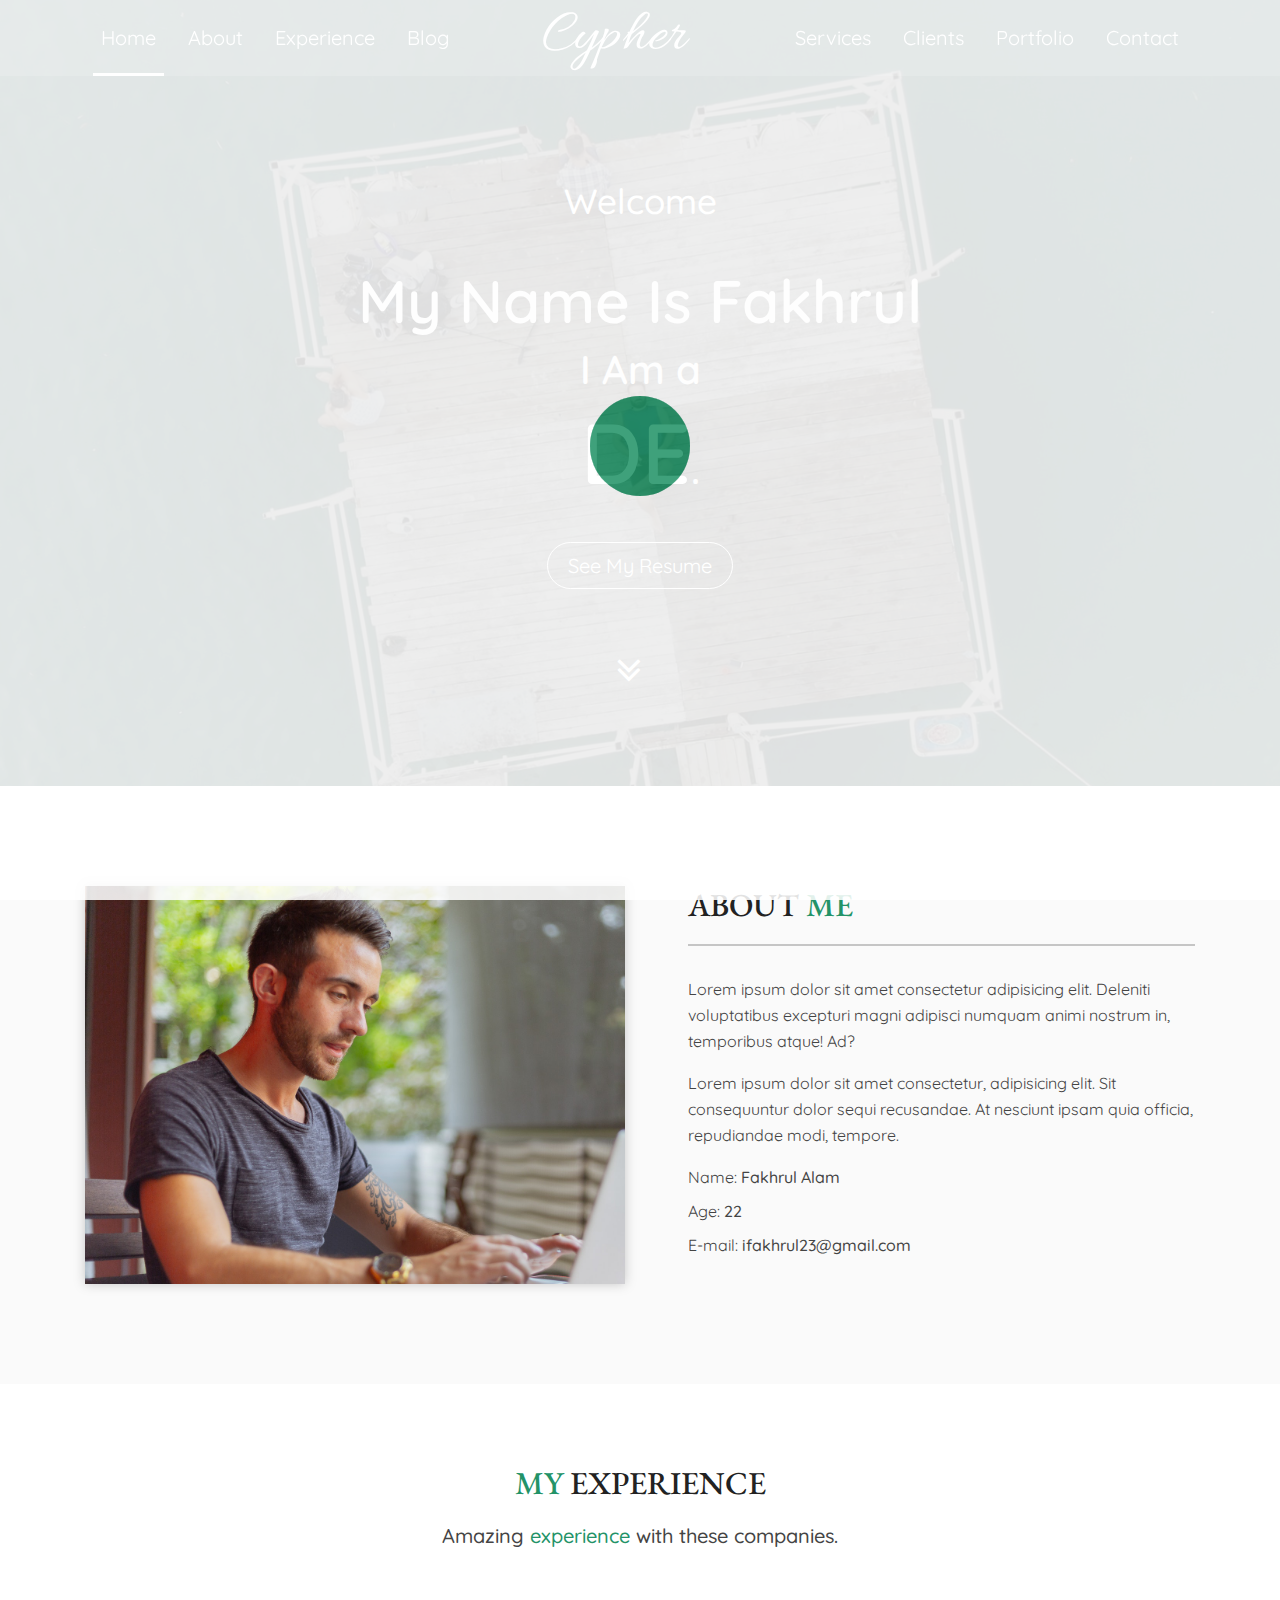
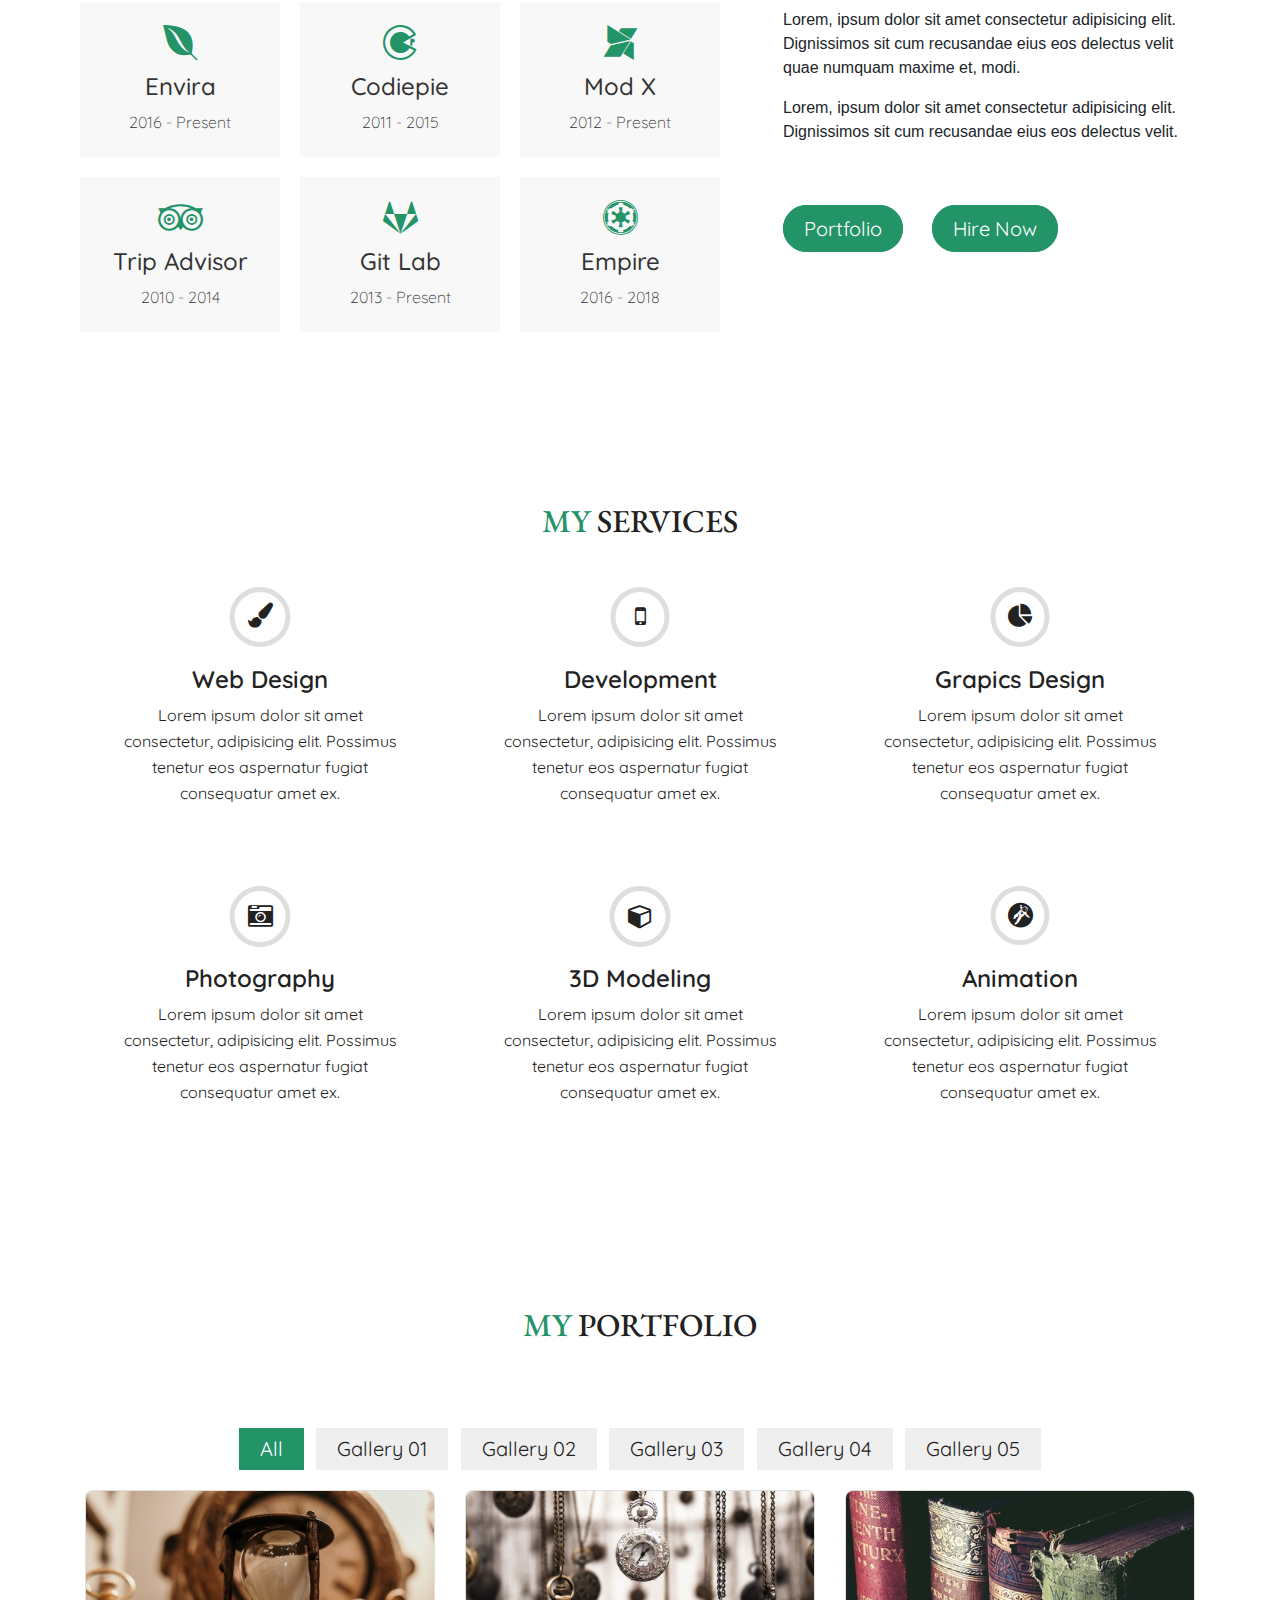
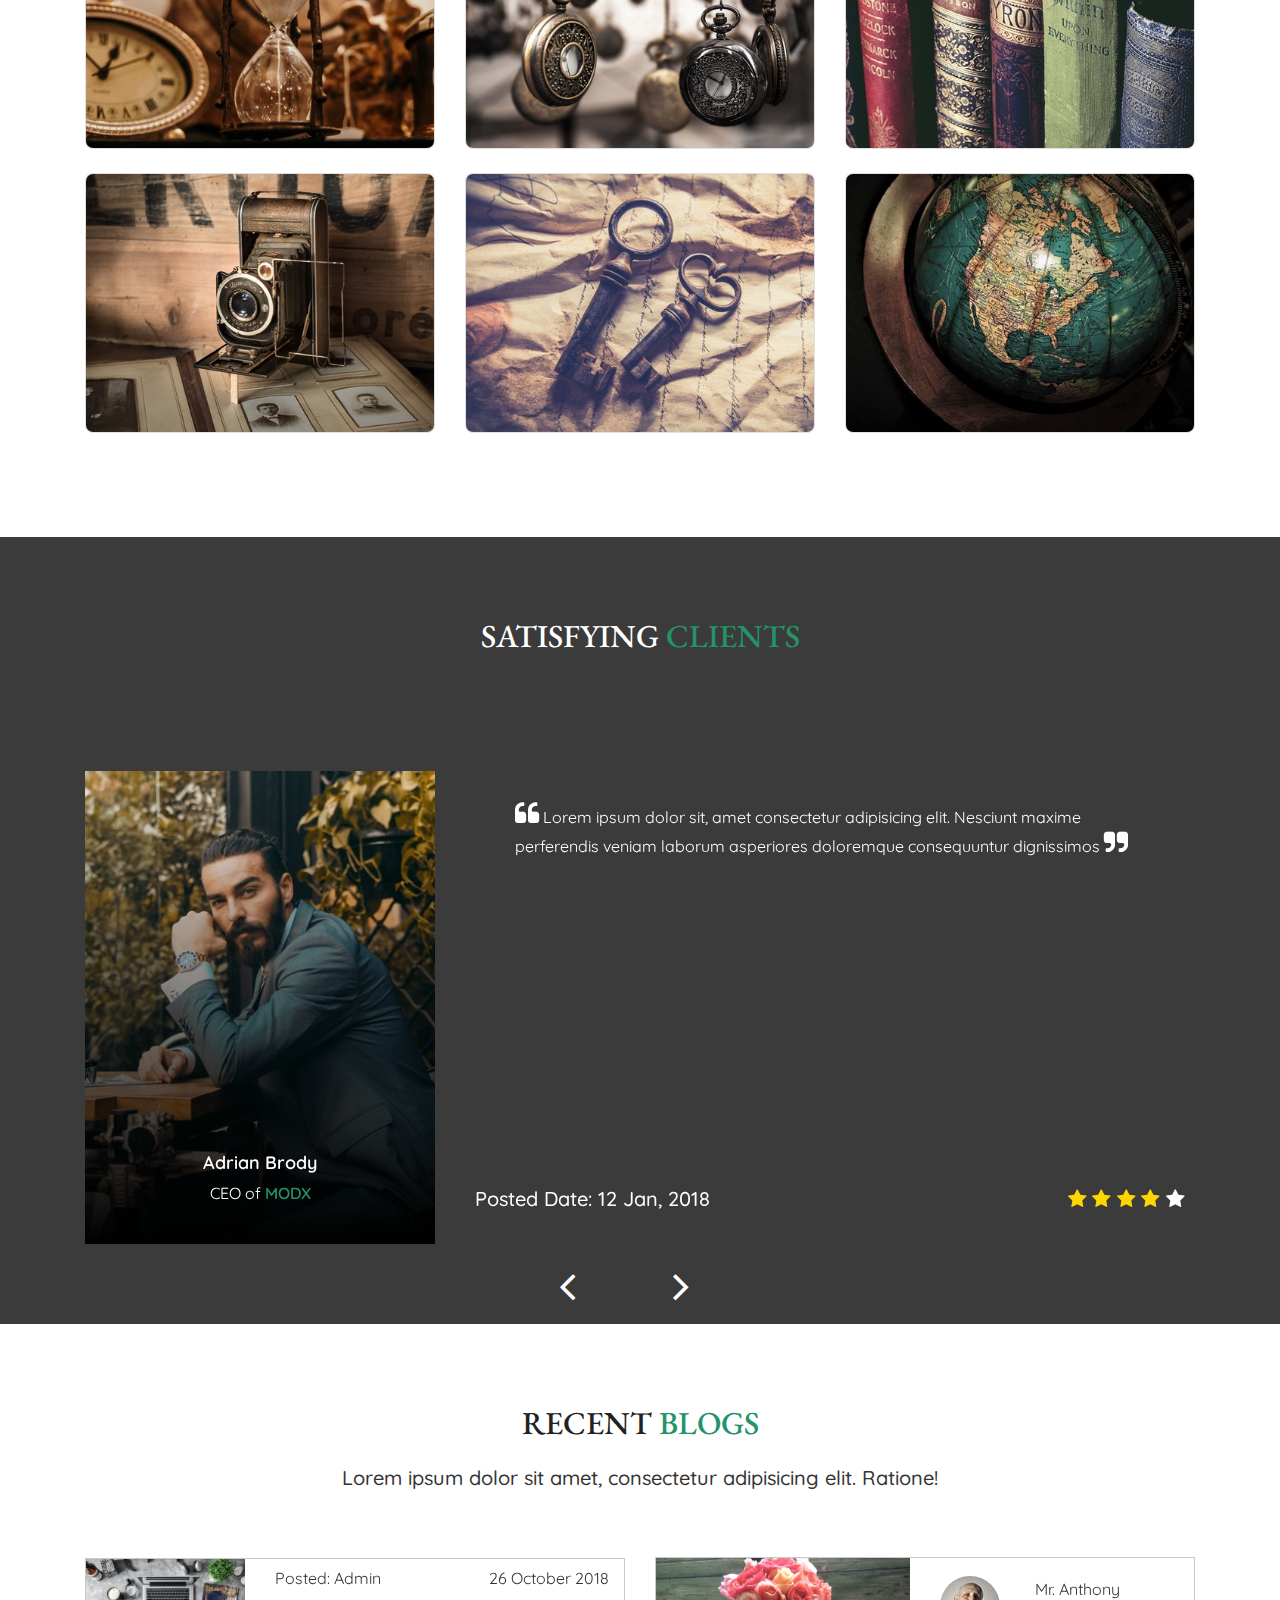
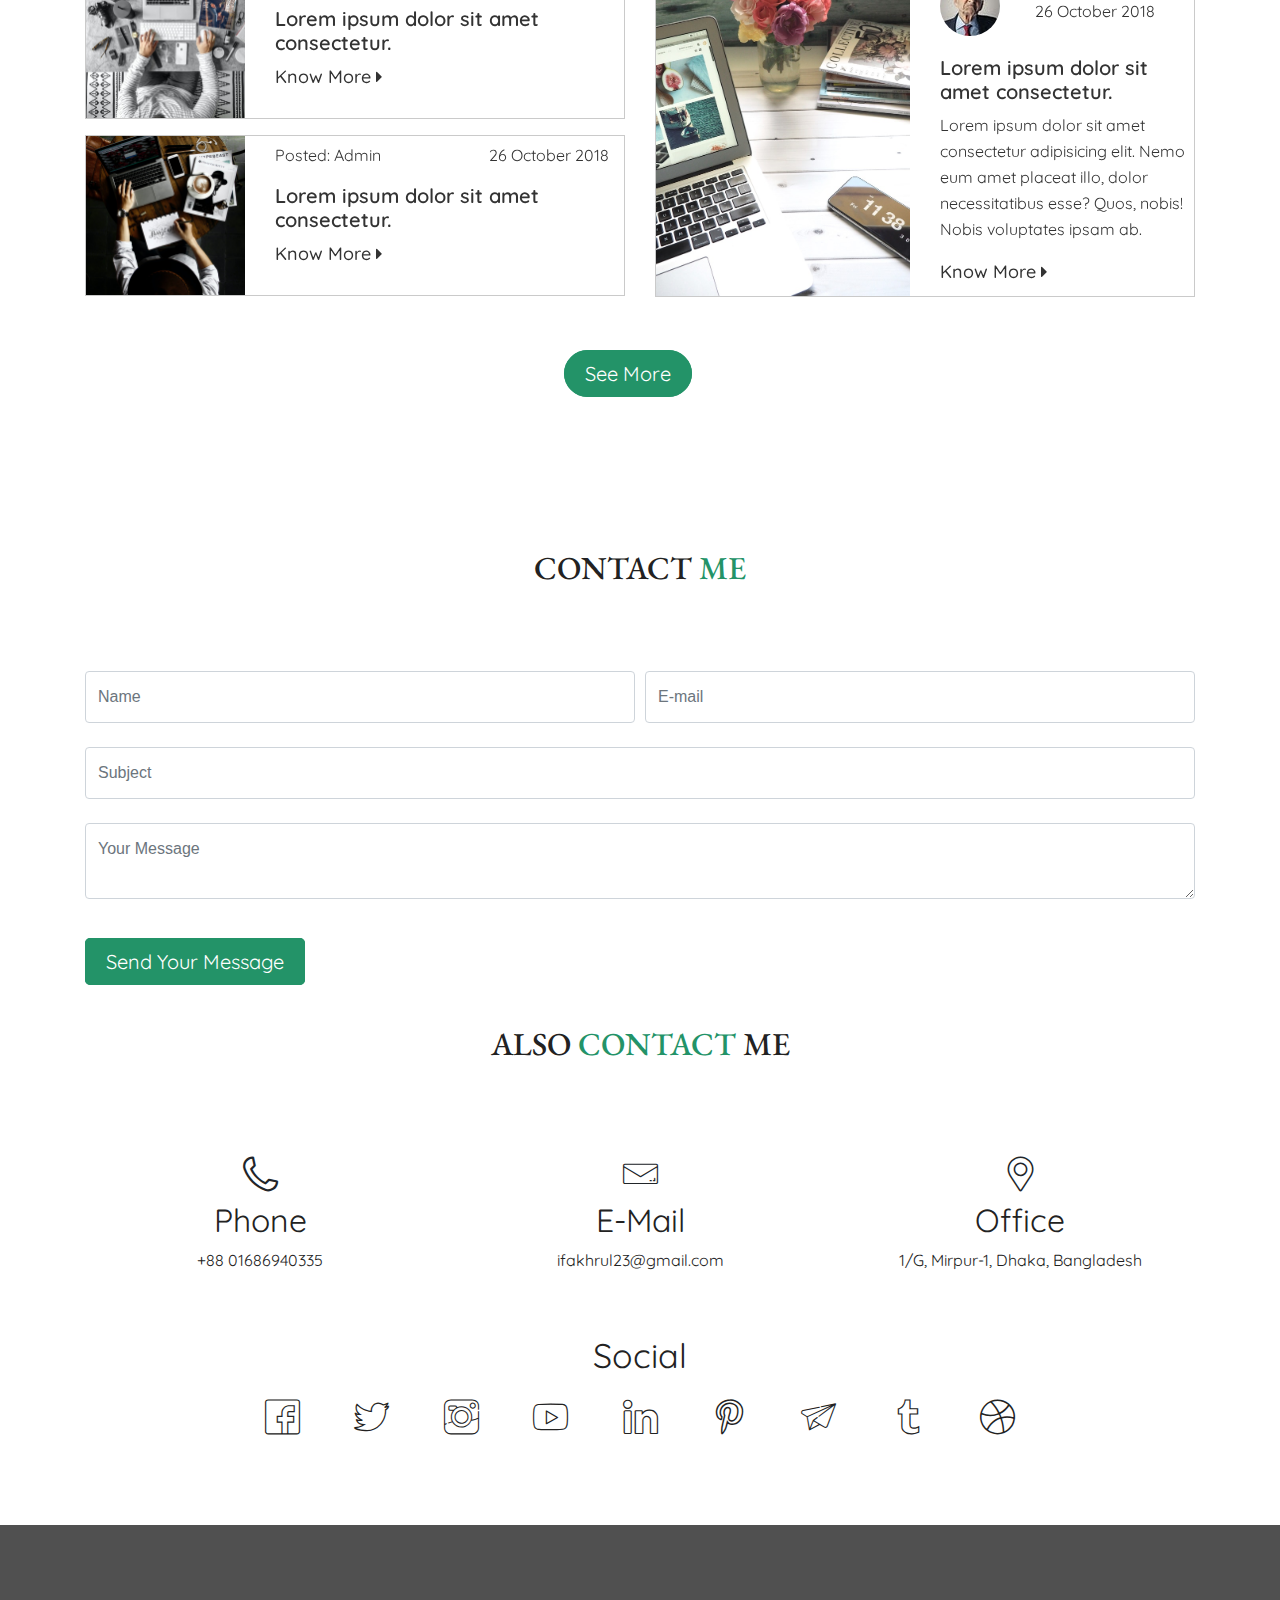
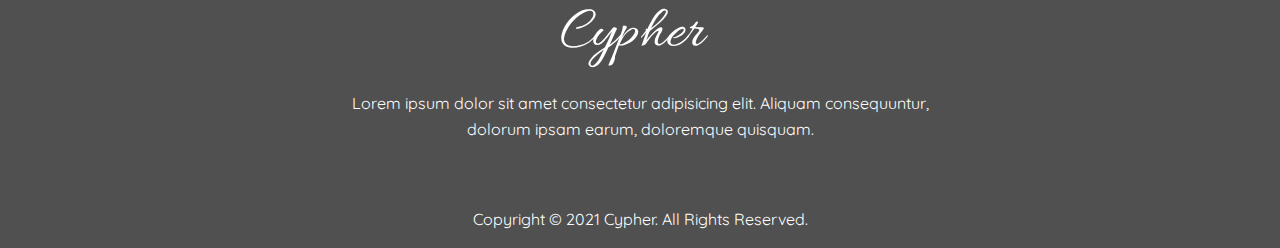
<file: index.html>
<!DOCTYPE html>
<html lang="en">

<head>
    <meta charset="UTF-8">
    <meta name="viewport" content="width=device-width, initial-scale=1, shrink-to-fit=no">
    <title>Cypher</title>
    <link rel="icon" href="images/link-icon.png">
    <link rel="stylesheet" href="css/bootstrap.min.css">
    <link rel="stylesheet" href="css/font-awesome.min.css">
    <link rel="stylesheet" href="fonts/font/flaticon.css">
    <link rel="stylesheet" href="fonts/font/font/flaticon.css">
    <link rel="stylesheet" href="css/slick.css">
    <link rel="stylesheet" href="css/venobox.min.css">
    <link rel="stylesheet" href="css/jquery.mb.YTPlayer.min.css">
    <link rel="stylesheet" href="css/animate.min.css">
    <link href="https://fonts.googleapis.com/css2?family=Quicksand:wght@300;400;500;600;700&display=swap" rel="stylesheet">
    <link rel="preconnect" href="https://fonts.gstatic.com">
    <link href="https://fonts.googleapis.com/css2?family=Allura&display=swap" rel="stylesheet">
    <link href="https://fonts.googleapis.com/css2?family=EB+Garamond:wght@400;500;600;700;800&display=swap" rel="stylesheet">
    <link rel="stylesheet" href="css/style.css">
    <link rel="stylesheet" href="css/color-switcher.css">
    <link rel="stylesheet" href="css/media.css">
</head>

<body data-spy="scroll" data-target=".navbar" data-offset="65" class="body-main">
    <!--Start of Tawk.to Script-->
    <!-- <script type="text/javascript">
        var Tawk_API = Tawk_API || {},
            Tawk_LoadStart = new Date();
        (function() {
            var s1 = document.createElement("script"),
                s0 = document.getElementsByTagName("script")[0];
            s1.async = true;
            s1.src = 'https://embed.tawk.to/5fea442fdf060f156a914d88/1eqlhkn63';
            s1.charset = 'UTF-8';
            s1.setAttribute('crossorigin', '*');
            s0.parentNode.insertBefore(s1, s0);
        })();

    </script> -->
    <!--End of Tawk.to Script-->

    <!-- PRELOADER STARTS -->
    <div class="preloader">
        <div class="preloader-container">
            <span class="animated-preloader"></span>
        </div>
    </div>
    <!-- PRELOADER ENDS -->

    <!-- NAVBAR STARTS -->
    <nav class="navbar menu navbar-expand-lg large-display">
        <div class="container">
            <button class="navbar-toggler" type="button" data-toggle="collapse" data-target=".navbarNav" aria-controls="navbarNav" aria-expanded="false" aria-label="Toggle navigation">
                <i class="fa fa-bars" aria-hidden="true"></i>
            </button>
            <div class="collapse navbar-collapse navbarNav">
                <ul class="navbar-nav mr-auto">
                    <li class="nav-item">
                        <a class="nav-link" href="#banner">Home</a>
                    </li>
                    <li class="nav-item">
                        <a class="nav-link" href="#about">About</a>
                    </li>
                    <li class="nav-item">
                        <a class="nav-link" href="#expe">Experience</a>
                    </li>
                    <li class="nav-item">
                        <a class="nav-link" href="#blog">Blog</a>
                    </li>
                </ul>
            </div>
            <a class="navbar-brand text-lg-center" href="#">
                <h3>Cypher</h3>
            </a>
            <div class="collapse navbar-collapse navbarNav">
                <ul class="navbar-nav ml-auto">
                    <li class="nav-item">
                        <a class="nav-link" href="#service">Services</a>
                    </li>
                    <li class="nav-item">
                        <a class="nav-link" href="#feedback">Clients</a>
                    </li>
                    <li class="nav-item">
                        <a class="nav-link" href="#portfolio">Portfolio</a>
                    </li>
                    <li class="nav-item">
                        <a class="nav-link" href="#contact">Contact</a>
                    </li>
                </ul>
            </div>
        </div>
    </nav>
    <!-- small -->
    <nav class="navbar menu navbar-expand-lg small-display">
        <div class="container">
            <button class="navbar-toggler" type="button" data-toggle="collapse" data-target=".navbarNav" aria-controls="navbarNav" aria-expanded="false" aria-label="Toggle navigation">
                <i class="fa fa-bars" aria-hidden="true"></i>
            </button>
            <a class="navbar-brand text-lg-center" href="#">
                <h3>Cypher</h3>
            </a>
            <div class="collapse navbar-collapse navbarNav">
                <ul class="navbar-nav mr-auto">
                    <li class="nav-item">
                        <a class="nav-link" href="#banner">Home</a>
                    </li>
                    <li class="nav-item">
                        <a class="nav-link" href="#about">About</a>
                    </li>
                    <li class="nav-item">
                        <a class="nav-link" href="#expe">Experience</a>
                    </li>
                    <li class="nav-item">
                        <a class="nav-link" href="#blog">Blog</a>
                    </li>
                </ul>
                <ul class="navbar-nav ml-auto">
                    <li class="nav-item">
                        <a class="nav-link" href="#service">Services</a>
                    </li>
                    <li class="nav-item">
                        <a class="nav-link" href="#feedback">Clients</a>
                    </li>
                    <li class="nav-item">
                        <a class="nav-link" href="#portfolio">Portfolio</a>
                    </li>
                    <li class="nav-item">
                        <a class="nav-link" href="#contact">Contact</a>
                    </li>
                </ul>
            </div>
        </div>
    </nav>
    <!-- NAVBAR ENDS -->
    <!-- Color -->
<!--
    <div class="colorize">
        <div class="spinner">
            <i class="fa fa-cog fa-spin fa-3x fa-fw"></i>
        </div>
        <div class="colors">
            <a href="red.html">
                <div class="red"></div>
            </a>
            <a href="">
                <div class="black"></div>
            </a>
            <a href="">
                <div class="blue"></div>
            </a>
            <a href="">
                <div class="green"></div>
            </a>
        </div>
    </div>
-->
<!--
    <div id="colorPicker">
        <div class="colorPicker-icon">
            <img src="../cdn.shopify.com/s/files/1/0201/0942/6742/files/colorpicker-icon941b.png?v=1585811974" alt="">
        </div>
        <div class="colorPicker-icon-list">
            <span style="background: #006CAD" data-change-color="#006CAD"></span>
            <span style="background: #25C1FA" data-change-color="#25C1FA"></span>
            <span style="background: #1ec1d2" data-change-color="#1ec1d2"></span>
            <span class="active" style="background: #17c6aa" data-change-color="#17c6aa"></span>
            <span style="background: #00AD9D" data-change-color="#00AD9D"></span>
            <span style="background: #f94b09" data-change-color="#f94b09"></span>
            <span style="background: #fb317d" data-change-color="#fb317d"></span>
            <span style="background: #b718c1" data-change-color="#b718c1"></span>
            <span style="background: #7457FA" data-change-color="#7457FA"></span>
            <span style="background: #282828" data-change-color="#282828"></span>
        </div>
    </div>
-->
   
   
    <!-- BANNER STARTS -->
    <section id="banner">
        <div class="container ban-main">
            <div class="row">
                <div class="col-lg-12 text-center">
                    <div class="banner-text">
                        <h4>welcome</h4>
                        <h1>my name is fakhrul</h1>
                        <h2>I Am a</h2>
                        <h2 class="mb-5"><span class="typed"></span>.</h2>
                        <a href="">see my resume</a>
                    </div>
                </div>
                <div class="col-lg-12 text-center">
                    <div class="scroll-down">
                        <a href="#about">
                            <i class="fa fa-angle-double-down" aria-hidden="true"></i>
                        </a>
                    </div>
                </div>
            </div>
        </div>
    </section>
    <!-- BANNER ENDS -->
    <!-- ABOUT STARTS -->
    <section id="about">
        <div class="container ab-ma">
            <div class="row">
                <div class="col-lg-6">
                    <div class="about-pic">
                        <img src="images/about-pic.png" class="img-fluid w-100" alt="about">
                    </div>
                </div>
                <div class="col-lg-6 about-main pl-lg-5">
                    <div class="about-text">
                        <h3>about <span>me</span></h3>
                        <p>Lorem ipsum dolor sit amet consectetur adipisicing elit. Deleniti voluptatibus excepturi magni adipisci
                            numquam animi nostrum in, temporibus atque! Ad?</p>
                        <p>Lorem ipsum dolor sit amet consectetur, adipisicing elit. Sit consequuntur dolor sequi recusandae. At
                            nesciunt ipsam quia officia, repudiandae modi, tempore. </p>
                        <h4>Name: <span>Fakhrul Alam</span></h4>
                        <h4>Age: <span>22</span></h4>
                        <h4>E-mail: <a href="mailTo:ifakhrul23@gmail.com"><span>ifakhrul23@gmail.com</span></a></h4>
                    </div>
                </div>
            </div>
        </div>
    </section>
    <!-- ABOUT ENDS -->

    <!-- EXPERIENCE STARTS -->
    <section id="expe">
        <div class="container">
            <div class="row">
                <div class="col-lg-12 text-center">
                    <div class="expe-head">
                        <h4> <span>my</span> experience</h4>
                        <h5>Amazing <span>experience</span> with these companies.</h5>
                    </div>
                </div>
                <div class="col-lg-12">
                    <div class="expe-items">
                        <div class="row">
                            <div class="col-lg-7 col-12">
                                <div class="row">
                                    <div class="expe-last">
                                        <h6><i class="fa fa-envira" aria-hidden="true"></i></h6>
                                        <h5>Envira</h5>
                                        <p>2016 - Present</p>
                                    </div>
                                    <div class="expe-last">
                                        <h6><i class="fa fa-codiepie" aria-hidden="true"></i></h6>
                                        <h5>Codiepie</h5>
                                        <p>2011 - 2015</p>
                                    </div>
                                    <div class="expe-last">
                                        <h6><i class="fa fa-modx" aria-hidden="true"></i></h6>
                                        <h5>Mod X</h5>
                                        <p>2012 - Present</p>
                                    </div>
                                    <div class="expe-last">
                                        <h6><i class="fa fa-tripadvisor" aria-hidden="true"></i></h6>
                                        <h5>Trip Advisor</h5>
                                        <p>2010 - 2014</p>
                                    </div>
                                    <div class="expe-last">
                                        <h6><i class="fa fa-gitlab" aria-hidden="true"></i></h6>
                                        <h5>Git Lab</h5>
                                        <p>2013 - Present</p>
                                    </div>
                                    <div class="expe-last">
                                        <h6><i class="fa fa-empire" aria-hidden="true"></i></h6>
                                        <h5>Empire</h5>
                                        <p>2016 - 2018</p>
                                    </div>
                                </div>
                            </div>
                            <div class="col-lg-5 col-12 last-para pl-5 mt-sm-3">
                                <p>Lorem, ipsum dolor sit amet consectetur adipisicing elit. Dignissimos sit cum recusandae eius eos
                                    delectus velit quae numquam maxime et, modi.</p>
                                <p>Lorem, ipsum dolor sit amet consectetur adipisicing elit. Dignissimos sit cum recusandae eius eos
                                    delectus velit.</p>
                                <div class="expe-btn">
                                    <span><a href="#">portfolio</a></span>
                                    <span><a href="#">hire now</a></span>
                                </div>
                            </div>

                        </div>
                    </div>
                </div>

            </div>
        </div>
    </section>
    <!-- EXPERIENCE ENDS -->

    <!-- SERVICE STARTS -->
    <section id="service">
        <div class="container serv-main">
            <div class="row">
                <div class="col-lg-12 serv-text text-center">
                    <h3><span>my</span> services</h3>
                </div>
                <div class="col-lg-12">
                    <div class="row">
                        <div class="col-lg-4 mb-lg-4">
                            <div class="service-item text-center">
                                <div class="serv-icon">
                                    <i class="fa fa-paint-brush" aria-hidden="true"></i>
                                </div>
                                <h4>web design</h4>
                                <p>Lorem ipsum dolor sit amet consectetur, adipisicing elit. Possimus tenetur eos aspernatur fugiat
                                    consequatur amet ex.</p>
                            </div>
                        </div>
                        <div class="col-lg-4 mb-lg-4">
                            <div class="service-item text-center">
                                <div class="serv-icon two">
                                    <i class="fa fa-mobile" aria-hidden="true"></i>
                                </div>
                                <h4>development</h4>
                                <p>Lorem ipsum dolor sit amet consectetur, adipisicing elit. Possimus tenetur eos aspernatur fugiat
                                    consequatur amet ex.</p>
                            </div>
                        </div>
                        <div class="col-lg-4 mb-lg-4">
                            <div class="service-item text-center">
                                <div class="serv-icon three">
                                    <i class="fa fa-pie-chart" aria-hidden="true"></i>
                                </div>
                                <h4>grapics design</h4>
                                <p>Lorem ipsum dolor sit amet consectetur, adipisicing elit. Possimus tenetur eos aspernatur fugiat
                                    consequatur amet ex.</p>
                            </div>
                        </div>
                        <div class="col-lg-4 mt-lg-5">
                            <div class="service-item text-center">
                                <div class="serv-icon four">
                                    <i class="fa fa-camera-retro" aria-hidden="true"></i>
                                </div>
                                <h4>photography</h4>
                                <p>Lorem ipsum dolor sit amet consectetur, adipisicing elit. Possimus tenetur eos aspernatur fugiat
                                    consequatur amet ex.</p>
                            </div>
                        </div>
                        <div class="col-lg-4 mt-lg-5">
                            <div class="service-item text-center">
                                <div class="serv-icon five">
                                    <i class="fa fa-cube" aria-hidden="true"></i>
                                </div>
                                <h4>3D Modeling</h4>
                                <p>Lorem ipsum dolor sit amet consectetur, adipisicing elit. Possimus tenetur eos aspernatur fugiat
                                    consequatur amet ex.</p>
                            </div>
                        </div>
                        <div class="col-lg-4 mt-lg-5">
                            <div class="service-item text-center">
                                <div class="serv-icon six">
                                    <i class="fa fa-grav" aria-hidden="true"></i>
                                </div>
                                <h4>animation</h4>
                                <p>Lorem ipsum dolor sit amet consectetur, adipisicing elit. Possimus tenetur eos aspernatur fugiat
                                    consequatur amet ex.</p>
                            </div>
                        </div>
                    </div>
                </div>
            </div>
        </div>
    </section>
    <!-- SERVICE ENDS -->
    
    <!-- PORTFOLIO STARTS -->
    <section id="portfolio">
        <div class="container">
            <div class="row">
                <div class="col-lg-12">
                    <div class="portfolio-text text-center mb-5 pb-lg-3">
                        <h4>my <span>portfolio</span></h4>
                    </div>
                </div>
            </div>
            <div class="row">
                <div class="col-lg-12">
                    <div class="controls text-center">
                        <button type="button" class="control mix-btn" data-filter="all">All</button>
                        <button type="button" class="control mix-btn" data-filter=".galler01">Gallery 01</button>
                        <button type="button" class="control mix-btn" data-filter=".galler02">Gallery 02</button>
                        <button type="button" class="control mix-btn" data-filter=".galler03">Gallery 03</button>
                        <button type="button" class="control mix-btn" data-filter=".galler04">Gallery 04</button>
                        <button type="button" class="control mix-btn" data-filter=".galler05">Gallery 05</button>
                    </div>
                </div>
            </div>
            <div class="row mixitup-con">
                <div class="col-lg-4 col-sm-4 col-4 mix galler01 galler05">
                    <div class="card mb-4 snake">
                        <img src="images/port-1.jpg" class="card-img-top img-fluid w-100" alt="pro1">
                        <div class="card-over overlay">
                            <a href="images/port-1.jpg" class="venobox"><i class="fa fa-search" aria-hidden="true"></i></a>
                        </div>
                    </div>
                </div>
                <div class="col-lg-4 col-sm-4 col-4 mix galler02 galler04">
                    <div class="card mb-4 snake">
                        <img src="images/port-2.jpg" class="card-img-top img-fluid w-100" alt="pro1">
                        <div class="card-over overlay">
                            <a href="images/port-2.jpg" class="venobox"><i class="fa fa-search" aria-hidden="true"></i></a>
                        </div>
                    </div>
                </div>
                <div class="col-lg-4 col-sm-4 col-4 mix galler03 galler01">
                    <div class="card mb-4 snake">
                        <img src="images/port-3.jpg" class="card-img-top img-fluid w-100" alt="pro1">
                        <div class="card-over overlay">
                            <a href="images/port-3.jpg" class="venobox"><i class="fa fa-search" aria-hidden="true"></i></a>
                        </div>
                    </div>
                </div>
                <div class="col-lg-4 col-sm-4 col-4 mix galler04 galler01 galler02">
                    <div class="card mb-4 snake">
                        <img src="images/port-4.jpg" class="card-img-top img-fluid w-100" alt="pro1">
                        <div class="card-over overlay">
                            <a href="images/port-4.jpg" class="venobox"><i class="fa fa-search" aria-hidden="true"></i></a>
                        </div>
                    </div>
                </div>
                <div class="col-lg-4 col-sm-4 col-4 mix galler05 galler01 galler03">
                    <div class="card mb-4 snake">
                        <img src="images/port-5.jpg" class="card-img-top img-fluid w-100" alt="pro1">
                        <div class="card-over overlay">
                            <a href="images/port-5.jpg" class="venobox"><i class="fa fa-search" aria-hidden="true"></i></a>
                        </div>
                    </div>
                </div>
                <div class="col-lg-4 col-sm-4 col-4 mix galler01 galler03">
                    <div class="card mb-4 snake">
                        <img src="images/port-6.jpg" class="card-img-top img-fluid w-100" alt="pro1">
                        <div class="card-over overlay">
                            <a href="images/port-6.jpg" class="venobox"><i class="fa fa-search" aria-hidden="true"></i></a>
                        </div>
                    </div>
                </div>
            </div>
        </div>
    </section>
    <!-- PORTFOLIO ENDS -->
  
    <!-- FEEDBACK STARTS -->
    <section id="feedback">

        <div id="bgndVideo" class="player" data-property="{videoURL:'https://youtu.be/Zd-hEXHeiNs',containment:'#feedback', showControls:false, autoPlay:true, mute:true, startAt:0, opacity:1}">
        </div>
        <div class="container feed-main">
            <i class="fa fa-angle-right next" aria-hidden="true"></i>
            <i class="fa fa-angle-left prev" aria-hidden="true"></i>
            <div class="row">
                <div class="col-lg-12">
                    <div class="feed-text text-center mb-lg-5 pb-lg-5">
                        <h4>satisfying <span>clients</span></h4>
                    </div>
                </div>
            </div>

            <div class="feedback-slider">
                <div class="feed-mini">
                    <div class="row feed-row">
                        <div class="col-lg-4">
                            <div class="feed-img">
                                <img src="images/feed-2.jpg" class="img-fluid w-100" alt="feed-1">
                                <div class="feed-over text-center">
                                    <div class="feed-over-text">
                                        <h4>adrian brody</h4>
                                        <p>CEO of <span>MODX</span></p>
                                    </div>
                                </div>
                            </div>
                        </div>
                        <div class="col-lg-8 feed-rel">
                            <div class="feed-cmt">
                                <p> <span><i class="fa fa-quote-left" aria-hidden="true"></i></span> Lorem ipsum dolor sit, amet
                                    consectetur
                                    adipisicing elit. Nesciunt maxime perferendis veniam laborum asperiores doloremque consequuntur
                                    dignissimos
                                    <span><i class="fa fa-quote-right" aria-hidden="true"></i></span>
                                </p>
                                <h4 class="mt-auto">posted date: 12 jan, 2018</h4>
                                <h5>
                                    <span>
                                        <i class="fa fa-star" aria-hidden="true"></i>
                                        <i class="fa fa-star" aria-hidden="true"></i>
                                        <i class="fa fa-star" aria-hidden="true"></i>
                                        <i class="fa fa-star" aria-hidden="true"></i>
                                    </span>
                                    <i class="fa fa-star" aria-hidden="true"></i>
                                </h5>
                            </div>
                        </div>
                    </div>
                </div>
                <div class="feed-mini">
                    <div class="row feed-row">
                        <div class="col-lg-4">
                            <div class="feed-img">
                                <img src="images/feed-3.jpg" class="img-fluid w-100" alt="feed-1">
                                <div class="feed-over text-center">
                                    <div class="feed-over-text">
                                        <h4>john watson</h4>
                                        <p>CEO of <span>NOKS</span></p>
                                    </div>
                                </div>
                            </div>
                        </div>
                        <div class="col-lg-8 feed-rel">
                            <div class="feed-cmt">
                                <p> <span><i class="fa fa-quote-left" aria-hidden="true"></i></span> Lorem ipsum dolor sit, amet
                                    consectetur
                                    adipisicing elit. Nesciunt maxime perferendis veniam laborum asperiores doloremque consequuntur.
                                    <span><i class="fa fa-quote-right" aria-hidden="true"></i></span>
                                </p>
                                <h4 class="mt-auto">posted date: 22 feb, 2019</h4>
                                <h5>
                                    <span>
                                        <i class="fa fa-star" aria-hidden="true"></i>
                                        <i class="fa fa-star" aria-hidden="true"></i>
                                        <i class="fa fa-star" aria-hidden="true"></i>
                                        <i class="fa fa-star" aria-hidden="true"></i>
                                        <i class="fa fa-star" aria-hidden="true"></i>
                                    </span>

                                </h5>
                            </div>
                        </div>
                    </div>
                </div>
                <div class="feed-mini">
                    <div class="row feed-row">
                        <div class="col-lg-4">
                            <div class="feed-img">
                                <img src="images/feed-1.jpg" class="img-fluid w-100" alt="feed-1">
                                <div class="feed-over text-center">
                                    <div class="feed-over-text">
                                        <h4>thomas shelby</h4>
                                        <p>CEO of <span>ETHIOS</span></p>
                                    </div>
                                </div>
                            </div>
                        </div>
                        <div class="col-lg-8 feed-rel">
                            <div class="feed-cmt">
                                <p> <span><i class="fa fa-quote-left" aria-hidden="true"></i></span> Lorem ipsum dolor sit, amet
                                    consectetur
                                    adipisicing elit. Nesciunt maxime perferendis veniam laborum asperiores doloremque consequuntur
                                    dignissimos
                                    officiis ab.<span><i class="fa fa-quote-right" aria-hidden="true"></i></span> </p>
                                <h4 class="mt-auto">posted date: 01 oct, 2020</h4>
                                <h5>
                                    <span>
                                        <i class="fa fa-star" aria-hidden="true"></i>
                                        <i class="fa fa-star" aria-hidden="true"></i>
                                        <i class="fa fa-star" aria-hidden="true"></i>

                                    </span>
                                    <i class="fa fa-star" aria-hidden="true"></i>
                                    <i class="fa fa-star" aria-hidden="true"></i>
                                </h5>
                            </div>
                        </div>
                    </div>
                </div>
            </div>
        </div>
    </section>
    <!-- FEEDBACK ENDS -->

   <!-- BLOG STARTS -->
    <section id="blog">
        <div class="container blog-main">
            <div class="row">
                <div class="col-lg-12 blog-text text-center mb-5">
                    <h3>recent <span>blogs</span></h3>
                    <p>Lorem ipsum dolor sit amet, consectetur adipisicing elit. Ratione!</p>
                </div>
                <div class="col-lg-12">
                    <div class="row">
                        <div class="col-lg-6 col-12">
                            <div class="vertical-slider">
                                <div class="top-blog mb-3">
                                    <div class="row">
                                        <div class="col-lg-4 col-4">
                                            <div class="blog-img">
                                                <img src="images/blog-1.jpg" class="img-fluid w-100" alt="blog-1">
                                                <div class="blog-over text-center">
                                                    <a href="#"><i class="fa fa-link" aria-hidden="true"></i></a>
                                                </div>
                                            </div>
                                        </div>
                                        <div class="col-lg-8 col-8">
                                            <div class="top-blog-text">
                                                <div class="row">
                                                    <div class="col-lg-6 col-6 text-left">
                                                        <h5>Posted: Admin</h5>
                                                    </div>
                                                    <div class="col-lg-6 col-6 text-right">
                                                        <h5>26 October 2018</h5>
                                                    </div>
                                                </div>
                                                <h3>Lorem ipsum dolor sit amet consectetur.</h3>
                                                <a href="#">know more <span><i class="fa fa-caret-right" aria-hidden="true"></i></span></a>
                                            </div>
                                        </div>
                                    </div>
                                </div>
                                <div class="top-blog mb-3">
                                    <div class="row">
                                        <div class="col-lg-4 col-4">
                                            <div class="blog-img">
                                                <img src="images/blog-2.jpg" class="img-fluid w-100" alt="blog-1">
                                                <div class="blog-over text-center">
                                                    <a href="#"><i class="fa fa-link" aria-hidden="true"></i></a>
                                                </div>
                                            </div>
                                        </div>
                                        <div class="col-lg-8 col-8">
                                            <div class="top-blog-text">
                                                <div class="row">
                                                    <div class="col-lg-6 col-6 text-left">
                                                        <h5>Posted: Admin</h5>
                                                    </div>
                                                    <div class="col-lg-6 col-6 text-right">
                                                        <h5>26 October 2018</h5>
                                                    </div>
                                                </div>
                                                <h3>Lorem ipsum dolor sit amet consectetur.</h3>
                                                <a href="#">know more <span><i class="fa fa-caret-right" aria-hidden="true"></i></span></a>
                                            </div>
                                        </div>
                                    </div>
                                </div>
                                <div class="top-blog mb-3">
                                    <div class="row">
                                        <div class="col-lg-4 col-4">
                                            <div class="blog-img">
                                                <img src="images/blog-1.jpg" class="img-fluid w-100" alt="blog-1">
                                                <div class="blog-over text-center">
                                                    <a href="#"><i class="fa fa-link" aria-hidden="true"></i></a>
                                                </div>
                                            </div>
                                        </div>
                                        <div class="col-lg-8 col-8">
                                            <div class="top-blog-text">
                                                <div class="row">
                                                    <div class="col-lg-6 col-6 text-left">
                                                        <h5>Posted: Admin</h5>
                                                    </div>
                                                    <div class="col-lg-6 col-6 text-right">
                                                        <h5>26 October 2018</h5>
                                                    </div>
                                                </div>
                                                <h3>Lorem ipsum dolor sit amet consectetur.</h3>
                                                <a href="#">know more <span><i class="fa fa-caret-right" aria-hidden="true"></i></span></a>
                                            </div>
                                        </div>
                                    </div>
                                </div>
                                <div class="top-blog mb-3">
                                    <div class="row">
                                        <div class="col-lg-4 col-4">
                                            <div class="blog-img">
                                                <img src="images/blog-2.jpg" class="img-fluid w-100" alt="blog-1">
                                                <div class="blog-over text-center">
                                                    <a href="#"><i class="fa fa-link" aria-hidden="true"></i></a>
                                                </div>
                                            </div>
                                        </div>
                                        <div class="col-lg-8 col-8">
                                            <div class="top-blog-text">
                                                <div class="row">
                                                    <div class="col-lg-6 col-6 text-left">
                                                        <h5>Posted: Admin</h5>
                                                    </div>
                                                    <div class="col-lg-6 col-6 text-right">
                                                        <h5>26 October 2018</h5>
                                                    </div>
                                                </div>
                                                <h3>Lorem ipsum dolor sit amet consectetur.</h3>
                                                <a href="#">know more <span><i class="fa fa-caret-right" aria-hidden="true"></i></span></a>
                                            </div>
                                        </div>
                                    </div>
                                </div>
                                <div class="top-blog mb-3">
                                    <div class="row">
                                        <div class="col-lg-4 col-4">
                                            <div class="blog-img">
                                                <img src="images/blog-1.jpg" class="img-fluid w-100" alt="blog-1">
                                                <div class="blog-over text-center">
                                                    <a href="#"><i class="fa fa-link" aria-hidden="true"></i></a>
                                                </div>
                                            </div>
                                        </div>
                                        <div class="col-lg-8 col-8">
                                            <div class="top-blog-text">
                                                <div class="row">
                                                    <div class="col-lg-6 col-6 text-left">
                                                        <h5>Posted: Admin</h5>
                                                    </div>
                                                    <div class="col-lg-6 col-6 text-right">
                                                        <h5>26 October 2018</h5>
                                                    </div>
                                                </div>
                                                <h3>Lorem ipsum dolor sit amet consectetur.</h3>
                                                <a href="#">know more <span><i class="fa fa-caret-right" aria-hidden="true"></i></span></a>
                                            </div>
                                        </div>
                                    </div>
                                </div>
                                <div class="top-blog mb-3">
                                    <div class="row">
                                        <div class="col-lg-4 col-4">
                                            <div class="blog-img">
                                                <img src="images/blog-2.jpg" class="img-fluid w-100" alt="blog-1">
                                                <div class="blog-over text-center">
                                                    <a href="#"><i class="fa fa-link" aria-hidden="true"></i></a>
                                                </div>
                                            </div>
                                        </div>
                                        <div class="col-lg-8 col-8">
                                            <div class="top-blog-text">
                                                <div class="row">
                                                    <div class="col-lg-6 col-6 text-left">
                                                        <h5>Posted: Admin</h5>
                                                    </div>
                                                    <div class="col-lg-6 col-6 text-right">
                                                        <h5>26 October 2018</h5>
                                                    </div>
                                                </div>
                                                <h3>Lorem ipsum dolor sit amet consectetur.</h3>
                                                <a href="#">know more <span><i class="fa fa-caret-right" aria-hidden="true"></i></span></a>
                                            </div>
                                        </div>
                                    </div>
                                </div>
                            </div>
                        </div>
                        <div class="col-lg-6 col-12">
                            <div class="horizontal-slider">
                                <div class="right-blog">
                                    <div class="row">
                                        <div class="col-lg-6 col-6">
                                            <div class="right-blog-img">
                                                <img src="images/blog-4.jpg" class="img-fluid w-100" alt="log-3">
                                                <div class="right-blog-img-over">
                                                    <a href="#"><i class="fa fa-link" aria-hidden="true"></i></a>
                                                </div>
                                            </div>
                                        </div>
                                        <div class="col-lg-6 col-6">
                                            <div class="right-blog-text">
                                                <div class="row">
                                                    <div class="col-lg-4 col-4">
                                                        <div class="right-img">
                                                            <img src="images/bman-1.jpg" class="img-fluid" alt="bman-1">
                                                        </div>
                                                    </div>
                                                    <div class="col-lg-8 col-8">
                                                        <p class="anth"> Mr. Anthony</p>
                                                        <p>26 October 2018</p>
                                                    </div>
                                                </div>
                                                <h4>Lorem ipsum dolor sit amet consectetur.</h4>
                                                <p>Lorem ipsum dolor sit amet consectetur adipisicing elit. Nemo eum amet placeat illo, dolor
                                                    necessitatibus esse? Quos, nobis! Nobis voluptates ipsam ab.</p>
                                                <a href="#">know more <span><i class="fa fa-caret-right" aria-hidden="true"></i></span></a>
                                            </div>
                                        </div>
                                    </div>
                                </div>
                                <div class="right-blog">
                                    <div class="row">
                                        <div class="col-lg-6 col-6">
                                            <div class="right-blog-img">
                                                <img src="images/blog-5.jpg" class="img-fluid w-100" alt="log-3">
                                                <div class="right-blog-img-over">
                                                    <a href="#"><i class="fa fa-link" aria-hidden="true"></i></a>
                                                </div>
                                            </div>
                                        </div>
                                        <div class="col-lg-6 col-6">
                                            <div class="right-blog-text">
                                                <div class="row">
                                                    <div class="col-lg-4 col-4">
                                                        <div class="right-img">
                                                            <img src="images/bman-2.jpg" class="img-fluid" alt="bman-1">
                                                        </div>
                                                    </div>
                                                    <div class="col-lg-8 col-8">
                                                        <p class="anth"> Mr. Anthony</p>
                                                        <p>26 October 2018</p>
                                                    </div>
                                                </div>
                                                <h4>Lorem ipsum dolor sit amet consectetur.</h4>
                                                <p>Lorem ipsum dolor sit amet consectetur adipisicing elit. Nemo eum amet placeat illo, dolor
                                                    necessitatibus esse? Quos, nobis! Nobis voluptates ipsam ab.</p>
                                                <a href="#">know more <span><i class="fa fa-caret-right" aria-hidden="true"></i></span></a>
                                            </div>
                                        </div>
                                    </div>
                                </div>
                                <div class="right-blog">
                                    <div class="row">
                                        <div class="col-lg-6 col-6">
                                            <div class="right-blog-img">
                                                <img src="images/blog-4.jpg" class="img-fluid w-100" alt="log-3">
                                                <div class="right-blog-img-over">
                                                    <a href="#"><i class="fa fa-link" aria-hidden="true"></i></a>
                                                </div>
                                            </div>
                                        </div>
                                        <div class="col-lg- col-6">
                                            <div class="right-blog-text">
                                                <div class="row">
                                                    <div class="col-lg-4 col-4">
                                                        <div class="right-img">
                                                            <img src="images/bman-1.jpg" class="img-fluid" alt="bman-1">
                                                        </div>
                                                    </div>
                                                    <div class="col-lg-8 col-8">
                                                        <p class="anth"> Mr. Anthony</p>
                                                        <p>26 October 2018</p>
                                                    </div>
                                                </div>
                                                <h4>Lorem ipsum dolor sit amet consectetur.</h4>
                                                <p>Lorem ipsum dolor sit amet consectetur adipisicing elit. Nemo eum amet placeat illo, dolor
                                                    necessitatibus esse? Quos, nobis! Nobis voluptates ipsam ab.</p>
                                                <a href="#">know more <span><i class="fa fa-caret-right" aria-hidden="true"></i></span></a>
                                            </div>
                                        </div>
                                    </div>
                                </div>
                            </div>
                        </div>
                    </div>
                </div>
                <div class="col-lg-12 text-center mt-5 see-more">
                    <a href="#">see more</a>
                </div>
            </div>
        </div>
    </section>
    <!-- BLOG ENDS -->
   
    <!-- CONTACT STARTS -->
    <section id="contact">
        <div class="container twentytwenty-container" id="container1">
            <div class="row">
                <div class="col-lg-12">
                    <div class="contact-text text-center mb-5 pb-3">
                        <h4>contact <span>me</span></h4>
                    </div>
                </div>
                <div class="col-lg-12">
                    <form>
                        <div class="form-row">
                            <div class="col-lg-6">
                                <input type="text" class="form-control frm" placeholder="Name">
                            </div>
                            <div class="col-lg-6">
                                <input type="text" class="form-control" placeholder="E-mail">
                            </div>
                            <div class="col-lg-12 mt-4">
                                <input type="text" class="form-control" placeholder="Subject">
                            </div>
                            <div class="col-lg-12 mt-4">
                                <textarea class="form-control" id="Textarea" placeholder="Your Message"></textarea>
                            </div>
                            <div class="col-lg-12 smg mt-5">
                                <a href="#">send your message</a>
                            </div>
                        </div>
                    </form>
                </div>
            </div>
            <div class="row mt-5">
                <div class="col-lg-12">
                    <div class="contact-text text-center mb-5 pb-lg-3">
                        <h4>also <span>contact</span> me</h4>
                    </div>
                </div>
                <div class="col-lg-12">
                    <div class="row">
                        <div class="col-lg-4 col-md-4 text-center">
                            <div class="con-left">
                                <i class="flaticon-phone"></i>
                                <h4>phone</h4>
                                <p><a href="tel:+8801686940335">+88 01686940335</a></p>
                            </div>
                        </div>
                        <div class="col-lg-4 col-md-4 text-center">
                            <div class="con-left">
                                <i class="flaticon-email-2"></i>
                                <h4>e-mail</h4>
                                <p><a href="mailto:ifakhrul23@gmail.com">ifakhrul23@gmail.com</a></p>
                            </div>
                        </div>
                        <div class="col-lg-4 col-md-4 text-center">
                            <div class="con-left">
                                <i class="flaticon-pin"></i>
                                <h4>office</h4>
                                <p><a href="https://goo.gl/maps/rxehsxWgcdbbd4RT8">1/G, Mirpur-1, Dhaka, Bangladesh </a></p>
                            </div>
                        </div>
                        <div class="col-lg-12 mt-5 text-center social-head">
                            <h4>social</h4>
                            <div class="social">
                                <span><a href="#contact"><i class="flaticon-facebook"></i></a></span>
                                <span><a href="#contact"><i class="flaticon-twitter"></i></a></span>
                                <span><a href="#contact"><i class="flaticon-camera"></i></a></span>
                                <span><a href="#contact"><i class="flaticon-youtube"></i></a></span>
                                <span><a href="#contact"><i class="flaticon-linkedin"></i></a></span>
                                <span><a href="#contact"><i class="flaticon-pinterest"></i></a></span>
                                <span><a href="#contact"><i class="flaticon-paper-plane"></i></a></span>
                                <span><a href="#contact"><i class="flaticon-tumblr"></i></a></span>
                                <span><a href="#contact"><i class="flaticon-dribbble"></i></a></span>
                            </div>
                        </div>
                    </div>
                </div>
            </div>
        </div>

    </section>
    <!-- CONTACT ENDS -->

    <!-- BACK-TOP STARTS -->
    <div class="back-top">
        <a href="#"><i class="fa fa-arrow-up" aria-hidden="true"></i></a>
    </div>
    <!-- BACK-TOP ENDS -->

    <!-- FOOTER STARTS -->
    <footer id="footer">
        <div class="container foot-main">
            <div class="row">
                <div class="col-lg-12 text-center">
                    <div class="footer-img m-auto">
                        <a class="navbar-brand text-lg-center" href="#">
                            <h3>Cypher</h3>
                        </a>
                    </div>
                    <p>Lorem ipsum dolor sit amet consectetur adipisicing elit. Aliquam consequuntur, dolorum ipsam earum,
                        doloremque quisquam.</p>
                </div>
                <div class="col-lg-12 text-center">
                    <div class="copyright mt-lg-5 m-auto">
                        <p>Copyright &copy; 2021 Cypher. All Rights Reserved.</p>
                    </div>
                </div>
            </div>
        </div>
    </footer>
    <!-- FOOTER ENDS -->


    <!------------------------- SCRIPTS ----------------------->
    <script src="js/jquery-1.12.4.min.js"></script>
    <script src="js/bootstrap.min.js"></script>
    <script src="js/wow.min.js"></script>
    <script src="js/typed.min.js"></script>
    <script src="js/venobox.min.js"></script>
    <script src="js/mixitup.min.js"></script>
    <script src="js/snake.js"></script>
    <srcipt src="js/color-switcher.js"></srcipt>
    <script src="js/jquery.mb.YTPlayer.min.js"></script>
    <script src="js/slick.min.js"></script>
    <script src="js/waypoints.min.js"></script>
    <script src="js/popper.min.js"></script>
    <script src="js/custom.js"></script>
</body>

</html>
</file>
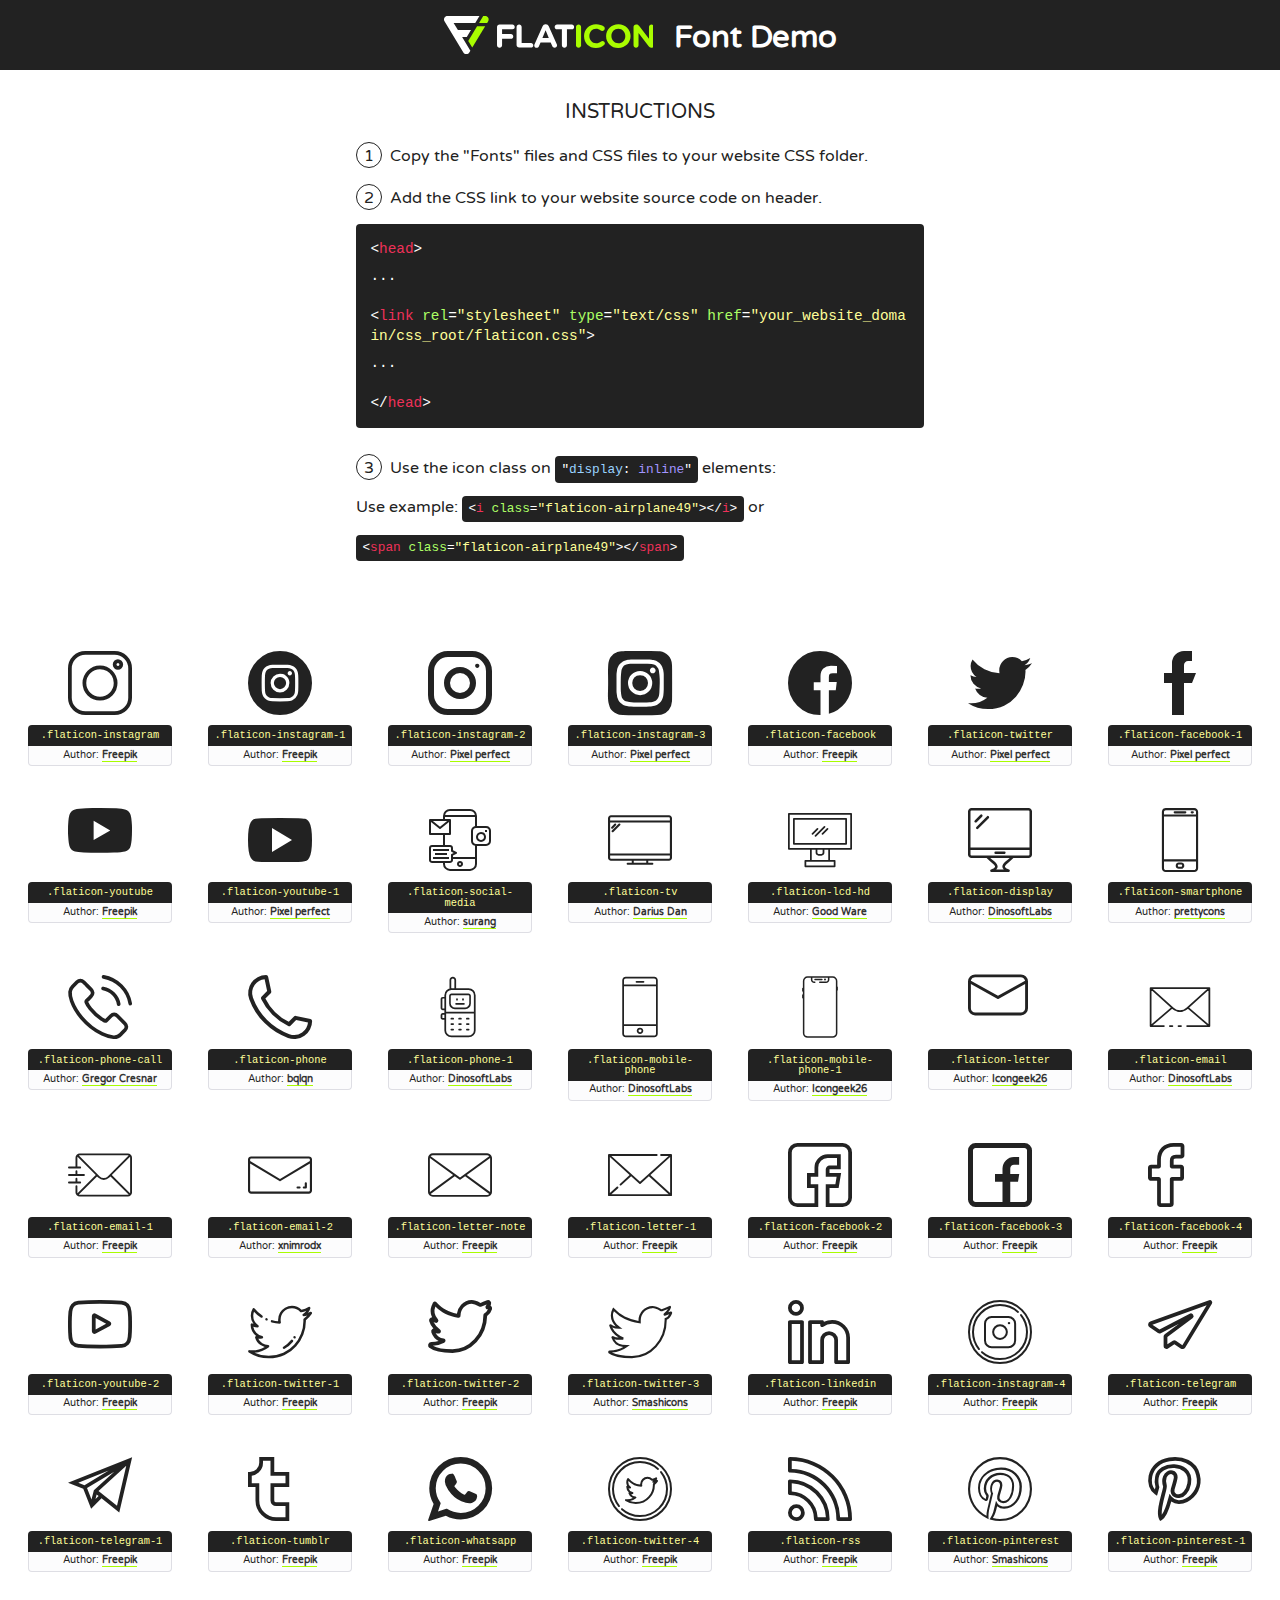
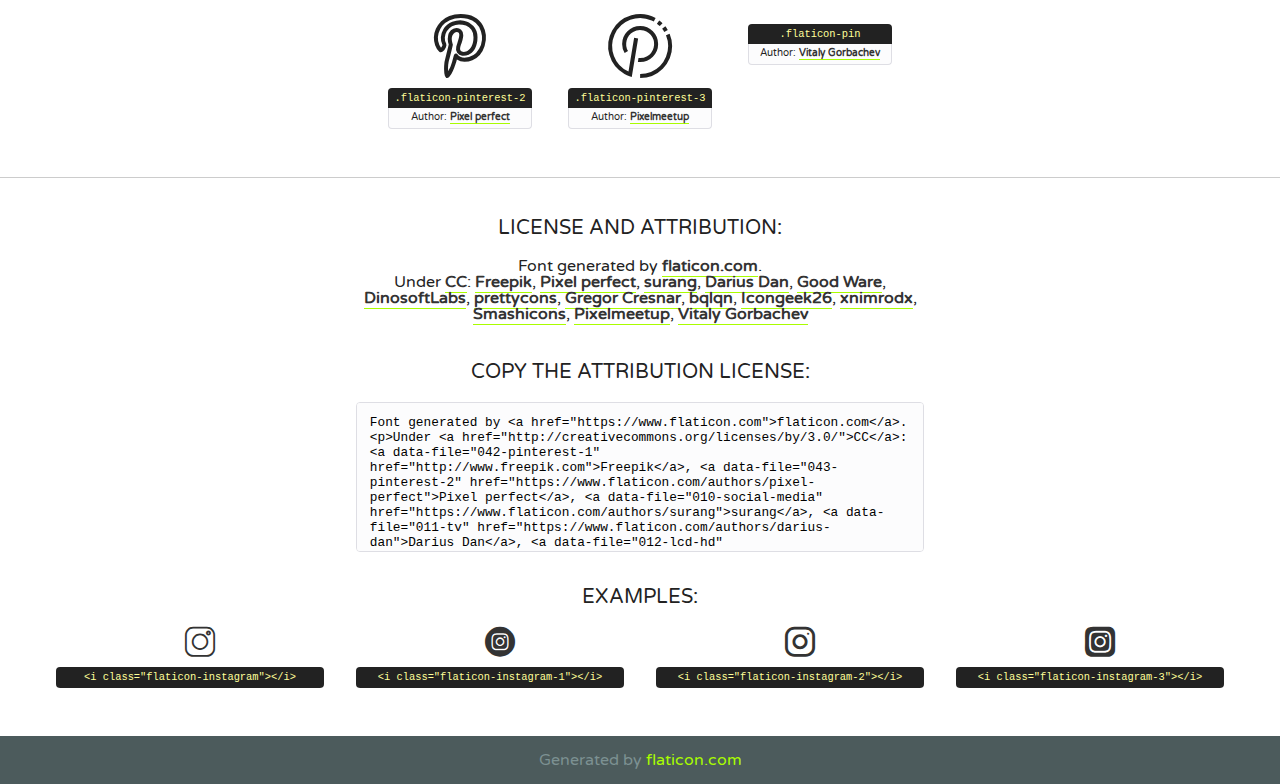
<file: fonts/font/flaticon.html>
<!DOCTYPE html>
<!--
  Flaticon icon font: Flaticon
  Creation date: 17/11/2020 07:36
-->
<html>
<!DOCTYPE html>
<html>

<head>
    <title>Flaticon WebFont</title>
    <link href="http://fonts.googleapis.com/css?family=Varela+Round" rel="stylesheet" type="text/css" />
    <link rel="stylesheet" type="text/css" href="flaticon.css">
    <meta charset="UTF-8">
    <style>
    html, body, div, span, applet, object, iframe,
    h1, h2, h3, h4, h5, h6, p, blockquote, pre,
    a, abbr, acronym, address, big, cite, code,
    del, dfn, em, img, ins, kbd, q, s, samp,
    small, strike, strong, sub, sup, tt, var,
    b, u, i, center,
    dl, dt, dd, ol, ul, li,
    fieldset, form, label, legend,
    table, caption, tbody, tfoot, thead, tr, th, td,
    article, aside, canvas, details, embed, 
    figure, figcaption, footer, header, hgroup, 
    menu, nav, output, ruby, section, summary,
    time, mark, audio, video {
        margin: 0;
        padding: 0;
        border: 0;
        font-size: 100%;
        font: inherit;
        vertical-align: baseline;
    }
    /* HTML5 display-role reset for older browsers */
    article, aside, details, figcaption, figure, 
    footer, header, hgroup, menu, nav, section {
        display: block;
    }
    body {
        line-height: 1;
    }
    ol, ul {
        list-style: none;
    }
    blockquote, q {
        quotes: none;
    }
    blockquote:before, blockquote:after,
    q:before, q:after {
        content: '';
        content: none;
    }
    table {
        border-collapse: collapse;
        border-spacing: 0;
    }
    body {
        font-family: 'Varela Round', Helvetica, Arial, sans-serif;
        font-size: 16px;
        color: #222;
    }
    a {
        color: #333;
        border-bottom: 1px solid #a9fd00;
        font-weight: bold;
        text-decoration: none;
    }
    * {
        -moz-box-sizing: border-box;
        -webkit-box-sizing: border-box;
        box-sizing: border-box;
        margin: 0;
        padding: 0;
    }
    [class^="flaticon-"]:before, [class*=" flaticon-"]:before, [class^="flaticon-"]:after, [class*=" flaticon-"]:after {
        font-family: Flaticon;
        font-size: 30px;
        font-style: normal;
        margin-left: 20px;
        color: #333;
    }
    .wrapper {
        max-width: 600px;
        margin: auto;
        padding: 0 1em;
    }
    .title {
        font-size: 1.25em;
        text-align: center;
        margin-bottom: 1em;
        text-transform: uppercase;
    }
    header {
        text-align: center;
        background-color: #222;
        color: #fff;
        padding: 1em;
    }
    header .logo {
        width: 210px;
        height: 38px;
        display: inline-block;
        vertical-align: middle;
        margin-right: 1em;
        border: none;
    }
    header strong {
        font-size: 1.95em;
        font-weight: bold;
        vertical-align: middle;
        margin-top: 5px;
        display: inline-block;
    }
    .demo {
        margin: 2em auto;
        line-height: 1.25em;
    }
    .demo ul li {
        margin-bottom: 1em;
    }
    .demo ul li .num {
        color: #222;
        border-radius: 20px;
        display: inline-block;
        width: 26px;
        padding: 3px;
        height: 26px;
        text-align: center;
        margin-right: 0.5em;
        border: 1px solid #222;
    }
    .demo ul li code {
        background-color: #222;
        border-radius: 4px;
        padding: 0.25em 0.5em;
        display: inline-block;
        color: #fff;
        font-family: Consolas,Monaco,Lucida Console,Liberation Mono,DejaVu Sans Mono,Bitstream Vera Sans Mono,Courier New, monospace;
        font-weight: lighter;
        margin-top: 1em;
        font-size: 0.8em;
        word-break: break-all;
    }
    .demo ul li code.big {
        padding: 1em;
        font-size: 0.9em;
    }
    .demo ul li code .red {
        color: #EF3159;
    }
    .demo ul li code .green {
        color: #ACFF65;
    }
    .demo ul li code .yellow {
        color: #FFFF99;
    }
    .demo ul li code .blue {
        color: #99D3FF;
    }
    .demo ul li code .purple {
        color: #A295FF;
    }
    .demo ul li code .dots {
        margin-top: 0.5em;
        display: block;
    }
    #glyphs {
        border-bottom: 1px solid #ccc;
        padding: 2em 0;
        text-align: center;
    }
    .glyph {
        display: inline-block;
        width: 9em;
        margin: 1em;
        text-align: center;
        vertical-align: top;
        background: #FFF;
    }
    .glyph .glyph-icon {
        padding: 10px;
        display: block;
        font-family:"Flaticon";
        font-size: 64px;
        line-height: 1;
    }
    .glyph .glyph-icon:before {
        font-size: 64px;
        color: #222;
        margin-left: 0;
    }
    .class-name {
        font-size: 0.65em;
        background-color: #222;
        color: #fff;
        border-radius: 4px 4px 0 0;
        padding: 0.5em;
        color: #FFFF99;
        font-family: Consolas,Monaco,Lucida Console,Liberation Mono,DejaVu Sans Mono,Bitstream Vera Sans Mono,Courier New, monospace;
    }
    .author-name {
        font-size: 0.6em;
        background-color: #fcfcfd;
        border: 1px solid #DEDEE4;
        border-top: 0;
        border-radius: 0 0 4px 4px;
        padding: 0.5em;
    }
    .class-name:last-child {
        font-size: 10px;
        color:#888;
    }
    .class-name:last-child a {
        font-size: 10px;
        color:#555;
    }
    .class-name:last-child a:hover {
        color:#a9fd00;
    }
    .glyph > input {
        display: block;
        width: 100px;
        margin: 5px auto;
        text-align: center;
        font-size: 12px;
        cursor: text;
    }
    .glyph > input.icon-input {
        font-family:"Flaticon";
        font-size: 16px;
        margin-bottom: 10px;
    }
    .attribution .title {
        margin-top: 2em;
    }
    .attribution textarea {
        background-color: #fcfcfd;
        padding: 1em;
        border: none;
        box-shadow: none;
        border: 1px solid #DEDEE4;
        border-radius: 4px;
        resize: none;
        width: 100%;
        height: 150px;
        font-size: 0.8em;
        font-family: Consolas,Monaco,Lucida Console,Liberation Mono,DejaVu Sans Mono,Bitstream Vera Sans Mono,Courier New, monospace;
        -webkit-appearance: none;
    }
    .iconsuse {
        margin: 2em auto;
        text-align: center;
        max-width: 1200px;
    }
    .iconsuse:after {
        content: '';
        display: table;
        clear: both;
    }
    .iconsuse .image {
        float: left;
        width: 25%;
        padding: 0 1em;
    }
    .iconsuse .image p {
        margin-bottom: 1em;
    }
    .iconsuse .image span {
        display: block;
        font-size: 0.65em;
        background-color: #222;
        color: #fff;
        border-radius: 4px;
        padding: 0.5em;
        color: #FFFF99;
        margin-top: 1em;
        font-family: Consolas,Monaco,Lucida Console,Liberation Mono,DejaVu Sans Mono,Bitstream Vera Sans Mono,Courier New, monospace;
    }
    #footer {
        text-align: center;
        background-color: #4C5B5C;
        color: #7c9192;
        padding: 1em;
    }
    #footer a {
        border: none;
        color: #a9fd00;
        font-weight: normal;
    }
    @media (max-width: 960px) {
        .iconsuse .image {
            width: 50%;
        }
    }
    @media (max-width: 560px) {
        .iconsuse .image {
            width: 100%;
        }
    }
    </style>
</head>

<body class="characters-off">

    <header>
        <a href="https://www.flaticon.com" target="_blank" class="logo">
            <svg version="1.1" xmlns="http://www.w3.org/2000/svg" xmlns:xlink="http://www.w3.org/1999/xlink" xmlns:a="http://ns.adobe.com/AdobeSVGViewerExtensions/3.0/" viewBox="0 0 560.875 102.036" enable-background="new 0 0 560.875 102.036" xml:space="preserve">
                <defs>
                </defs>
                <g>
                    <g class="letters">
                        <path fill="#ffffff" d="M141.596,29.675c0-3.777,2.985-6.767,6.764-6.767h34.438c3.426,0,6.15,2.728,6.15,6.15
                        c0,3.43-2.724,6.149-6.15,6.149h-27.674v13.091h23.719c3.429,0,6.151,2.724,6.151,6.15c0,3.43-2.723,6.149-6.151,6.149h-23.719
                        v17.574c0,3.773-2.986,6.761-6.764,6.761c-3.779,0-6.764-2.989-6.764-6.761V29.675z"></path>
                        <path fill="#ffffff" d="M193.844,29.149c0-3.781,2.985-6.767,6.764-6.767c3.776,0,6.763,2.985,6.763,6.767v42.957h25.039
                        c3.426,0,6.149,2.726,6.149,6.153c0,3.425-2.723,6.15-6.149,6.15h-31.802c-3.779,0-6.764-2.986-6.764-6.768V29.149z"></path>
                        <path fill="#ffffff" d="M241.891,75.71l21.438-48.407c1.492-3.341,4.215-5.357,7.906-5.357h0.792
                        c3.686,0,6.323,2.017,7.815,5.357l21.439,48.407c0.436,0.967,0.701,1.845,0.701,2.723c0,3.602-2.809,6.501-6.414,6.501
                        c-3.161,0-5.269-1.845-6.499-4.655l-4.132-9.661h-27.059l-4.301,10.102c-1.144,2.631-3.426,4.214-6.237,4.214
                        c-3.517,0-6.24-2.81-6.24-6.325C241.1,77.64,241.451,76.677,241.891,75.71z M279.932,58.666l-8.521-20.297l-8.526,20.297H279.932
                        z"></path>
                        <path fill="#ffffff" d="M314.864,35.387H301.86c-3.429,0-6.239-2.813-6.239-6.238c0-3.429,2.811-6.24,6.239-6.24h39.533
                        c3.426,0,6.237,2.811,6.237,6.24c0,3.425-2.811,6.238-6.237,6.238h-13.001v42.785c0,3.773-2.99,6.761-6.764,6.761
                        c-3.779,0-6.764-2.989-6.764-6.761V35.387z"></path>
                        <path fill="#A9FD00" d="M352.615,29.149c0-3.781,2.985-6.767,6.767-6.767c3.774,0,6.761,2.985,6.761,6.767v49.024
                        c0,3.773-2.987,6.761-6.761,6.761c-3.781,0-6.767-2.989-6.767-6.761V29.149z"></path>
                        <path fill="#A9FD00" d="M374.132,53.836v-0.179c0-17.481,13.178-31.801,32.065-31.801c9.22,0,15.459,2.458,20.557,6.238
                        c1.402,1.054,2.637,2.985,2.637,5.357c0,3.692-2.985,6.59-6.681,6.59c-1.845,0-3.071-0.702-4.044-1.319
                        c-3.776-2.813-7.729-4.393-12.562-4.393c-10.364,0-17.831,8.611-17.831,19.154v0.173c0,10.542,7.291,19.329,17.831,19.329
                        c5.715,0,9.492-1.756,13.359-4.834c1.049-0.874,2.458-1.491,4.039-1.491c3.429,0,6.325,2.813,6.325,6.236
                        c0,2.106-1.056,3.78-2.282,4.834c-5.539,4.834-12.036,7.733-21.878,7.733C387.572,85.464,374.132,71.493,374.132,53.836z"></path>
                        <path fill="#A9FD00" d="M433.009,53.836v-0.179c0-17.481,13.79-31.801,32.766-31.801c18.981,0,32.592,14.143,32.592,31.628v0.173
                        c0,17.483-13.785,31.807-32.769,31.807C446.625,85.464,433.009,71.32,433.009,53.836z M484.224,53.836v-0.179
                        c0-10.539-7.725-19.326-18.626-19.326c-10.893,0-18.449,8.611-18.449,19.154v0.173c0,10.542,7.73,19.329,18.626,19.329
                        C476.676,72.986,484.224,64.378,484.224,53.836z"></path>
                        <path fill="#A9FD00" d="M506.233,29.321c0-3.774,2.99-6.763,6.767-6.763h1.401c3.252,0,5.183,1.583,7.029,3.953l26.093,34.265
                        V29.059c0-3.692,2.99-6.677,6.681-6.677c3.683,0,6.671,2.985,6.671,6.677v48.934c0,3.78-2.987,6.765-6.764,6.765h-0.436
                        c-3.257,0-5.188-1.581-7.034-3.953l-27.056-35.492v32.944c0,3.687-2.985,6.676-6.678,6.676c-3.683,0-6.673-2.989-6.673-6.676
                        V29.321z"></path>
                    </g>
                    <g class="insignia">
                        <path fill="#ffffff" d="M48.372,56.137h12.517l11.156-18.537H37.186L25.688,18.539h57.825L94.668,0H9.271
                        C5.925,0,2.842,1.801,1.198,4.716c-1.644,2.907-1.593,6.482,0.134,9.343l50.38,83.501c1.678,2.781,4.689,4.476,7.938,4.476
                        c3.246,0,6.257-1.695,7.935-4.476l2.898-4.804L48.372,56.137z"></path>
                        <g class="i">
                            <path fill="#A9FD00" d="M93.575,18.539h0.031v0.004l21.652,0.004l2.705-4.488c1.727-2.861,1.778-6.436,0.133-9.343
                            C116.454,1.801,113.371,0,110.026,0h-5.294L93.575,18.539z"></path>
                            <polygon fill="#A9FD00" points="88.291,27.356 64.725,66.486 75.519,84.404 109.942,27.356"></polygon>
                        </g>
                    </g>
                </g>
            </svg>
        </a>
        <strong>Font Demo</strong>
    </header>


    <section class="demo wrapper">

        <p class="title">Instructions</p>

        <ul>
            <li>
                <span class="num">1</span>Copy the "Fonts" files and CSS files to your website CSS folder.
            </li>
            <li>
                <span class="num">2</span>Add the CSS link to your website source code on header.
                <code class="big">
                    &lt;<span class="red">head</span>&gt;
                    <br/><span class="dots">...</span>
                    <br/>&lt;<span class="red">link</span> <span class="green">rel</span>=<span class="yellow">"stylesheet"</span> <span class="green">type</span>=<span class="yellow">"text/css"</span> <span class="green">href</span>=<span class="yellow">"your_website_domain/css_root/flaticon.css"</span>&gt;
                    <br/><span class="dots">...</span>
                    <br/>&lt;/<span class="red">head</span>&gt;
                </code>
            </li>

            <li>
                <p>
                    <span class="num">3</span>Use the icon class on <code>"<span class="blue">display</span>:<span class="purple"> inline</span>"</code> elements:
                    <br />
                    Use example: <code>&lt;<span class="red">i</span> <span class="green">class</span>=<span class="yellow">&quot;flaticon-airplane49&quot;</span>&gt;&lt;/<span class="red">i</span>&gt;</code> or <code>&lt;<span class="red">span</span> <span class="green">class</span>=<span class="yellow">&quot;flaticon-airplane49&quot;</span>&gt;&lt;/<span class="red">span</span>&gt;</code>
            </li>
        </ul>

    </section>




   <section id="glyphs">          
    
      
        <div class="glyph"><div class="glyph-icon flaticon-instagram"></div>
            <div class="class-name">.flaticon-instagram</div>
            <div class="author-name">Author: <a data-file="001-instagram" href="http://www.freepik.com">Freepik</a> </div> 
        </div>        
        
        <div class="glyph"><div class="glyph-icon flaticon-instagram-1"></div>
            <div class="class-name">.flaticon-instagram-1</div>
            <div class="author-name">Author: <a data-file="002-instagram-1" href="http://www.freepik.com">Freepik</a> </div> 
        </div>        
        
        <div class="glyph"><div class="glyph-icon flaticon-instagram-2"></div>
            <div class="class-name">.flaticon-instagram-2</div>
            <div class="author-name">Author: <a data-file="003-instagram-2" href="https://www.flaticon.com/authors/pixel-perfect">Pixel perfect</a> </div> 
        </div>        
        
        <div class="glyph"><div class="glyph-icon flaticon-instagram-3"></div>
            <div class="class-name">.flaticon-instagram-3</div>
            <div class="author-name">Author: <a data-file="004-instagram-3" href="https://www.flaticon.com/authors/pixel-perfect">Pixel perfect</a> </div> 
        </div>        
        
        <div class="glyph"><div class="glyph-icon flaticon-facebook"></div>
            <div class="class-name">.flaticon-facebook</div>
            <div class="author-name">Author: <a data-file="005-facebook" href="http://www.freepik.com">Freepik</a> </div> 
        </div>        
        
        <div class="glyph"><div class="glyph-icon flaticon-twitter"></div>
            <div class="class-name">.flaticon-twitter</div>
            <div class="author-name">Author: <a data-file="006-twitter" href="https://www.flaticon.com/authors/pixel-perfect">Pixel perfect</a> </div> 
        </div>        
        
        <div class="glyph"><div class="glyph-icon flaticon-facebook-1"></div>
            <div class="class-name">.flaticon-facebook-1</div>
            <div class="author-name">Author: <a data-file="007-facebook-1" href="https://www.flaticon.com/authors/pixel-perfect">Pixel perfect</a> </div> 
        </div>        
        
        <div class="glyph"><div class="glyph-icon flaticon-youtube"></div>
            <div class="class-name">.flaticon-youtube</div>
            <div class="author-name">Author: <a data-file="008-youtube" href="http://www.freepik.com">Freepik</a> </div> 
        </div>        
        
        <div class="glyph"><div class="glyph-icon flaticon-youtube-1"></div>
            <div class="class-name">.flaticon-youtube-1</div>
            <div class="author-name">Author: <a data-file="009-youtube-1" href="https://www.flaticon.com/authors/pixel-perfect">Pixel perfect</a> </div> 
        </div>        
        
        <div class="glyph"><div class="glyph-icon flaticon-social-media"></div>
            <div class="class-name">.flaticon-social-media</div>
            <div class="author-name">Author: <a data-file="010-social-media" href="https://www.flaticon.com/authors/surang">surang</a> </div> 
        </div>        
        
        <div class="glyph"><div class="glyph-icon flaticon-tv"></div>
            <div class="class-name">.flaticon-tv</div>
            <div class="author-name">Author: <a data-file="011-tv" href="https://www.flaticon.com/authors/darius-dan">Darius Dan</a> </div> 
        </div>        
        
        <div class="glyph"><div class="glyph-icon flaticon-lcd-hd"></div>
            <div class="class-name">.flaticon-lcd-hd</div>
            <div class="author-name">Author: <a data-file="012-lcd-hd" href="https://www.flaticon.com/authors/good-ware">Good Ware</a> </div> 
        </div>        
        
        <div class="glyph"><div class="glyph-icon flaticon-display"></div>
            <div class="class-name">.flaticon-display</div>
            <div class="author-name">Author: <a data-file="013-display" href="https://www.flaticon.com/authors/dinosoftlabs">DinosoftLabs</a> </div> 
        </div>        
        
        <div class="glyph"><div class="glyph-icon flaticon-smartphone"></div>
            <div class="class-name">.flaticon-smartphone</div>
            <div class="author-name">Author: <a data-file="014-smartphone" href="https://www.flaticon.com/authors/prettycons">prettycons</a> </div> 
        </div>        
        
        <div class="glyph"><div class="glyph-icon flaticon-phone-call"></div>
            <div class="class-name">.flaticon-phone-call</div>
            <div class="author-name">Author: <a data-file="015-phone-call" href="https://www.flaticon.com/authors/gregor-cresnar">Gregor Cresnar</a> </div> 
        </div>        
        
        <div class="glyph"><div class="glyph-icon flaticon-phone"></div>
            <div class="class-name">.flaticon-phone</div>
            <div class="author-name">Author: <a data-file="016-phone" href="https://www.flaticon.com/authors/bqlqn">bqlqn</a> </div> 
        </div>        
        
        <div class="glyph"><div class="glyph-icon flaticon-phone-1"></div>
            <div class="class-name">.flaticon-phone-1</div>
            <div class="author-name">Author: <a data-file="017-phone-1" href="https://www.flaticon.com/authors/dinosoftlabs">DinosoftLabs</a> </div> 
        </div>        
        
        <div class="glyph"><div class="glyph-icon flaticon-mobile-phone"></div>
            <div class="class-name">.flaticon-mobile-phone</div>
            <div class="author-name">Author: <a data-file="018-mobile-phone" href="https://www.flaticon.com/authors/dinosoftlabs">DinosoftLabs</a> </div> 
        </div>        
        
        <div class="glyph"><div class="glyph-icon flaticon-mobile-phone-1"></div>
            <div class="class-name">.flaticon-mobile-phone-1</div>
            <div class="author-name">Author: <a data-file="019-mobile-phone-1" href="https://www.flaticon.com/authors/icongeek26">Icongeek26</a> </div> 
        </div>        
        
        <div class="glyph"><div class="glyph-icon flaticon-letter"></div>
            <div class="class-name">.flaticon-letter</div>
            <div class="author-name">Author: <a data-file="020-letter" href="https://www.flaticon.com/authors/icongeek26">Icongeek26</a> </div> 
        </div>        
        
        <div class="glyph"><div class="glyph-icon flaticon-email"></div>
            <div class="class-name">.flaticon-email</div>
            <div class="author-name">Author: <a data-file="021-email" href="https://www.flaticon.com/authors/dinosoftlabs">DinosoftLabs</a> </div> 
        </div>        
        
        <div class="glyph"><div class="glyph-icon flaticon-email-1"></div>
            <div class="class-name">.flaticon-email-1</div>
            <div class="author-name">Author: <a data-file="022-email-1" href="http://www.freepik.com">Freepik</a> </div> 
        </div>        
        
        <div class="glyph"><div class="glyph-icon flaticon-email-2"></div>
            <div class="class-name">.flaticon-email-2</div>
            <div class="author-name">Author: <a data-file="023-email-2" href="https://www.flaticon.com/authors/xnimrodx">xnimrodx</a> </div> 
        </div>        
        
        <div class="glyph"><div class="glyph-icon flaticon-letter-note"></div>
            <div class="class-name">.flaticon-letter-note</div>
            <div class="author-name">Author: <a data-file="024-letter-note" href="http://www.freepik.com">Freepik</a> </div> 
        </div>        
        
        <div class="glyph"><div class="glyph-icon flaticon-letter-1"></div>
            <div class="class-name">.flaticon-letter-1</div>
            <div class="author-name">Author: <a data-file="025-letter-1" href="http://www.freepik.com">Freepik</a> </div> 
        </div>        
        
        <div class="glyph"><div class="glyph-icon flaticon-facebook-2"></div>
            <div class="class-name">.flaticon-facebook-2</div>
            <div class="author-name">Author: <a data-file="026-facebook-2" href="http://www.freepik.com">Freepik</a> </div> 
        </div>        
        
        <div class="glyph"><div class="glyph-icon flaticon-facebook-3"></div>
            <div class="class-name">.flaticon-facebook-3</div>
            <div class="author-name">Author: <a data-file="027-facebook-3" href="http://www.freepik.com">Freepik</a> </div> 
        </div>        
        
        <div class="glyph"><div class="glyph-icon flaticon-facebook-4"></div>
            <div class="class-name">.flaticon-facebook-4</div>
            <div class="author-name">Author: <a data-file="028-facebook-4" href="http://www.freepik.com">Freepik</a> </div> 
        </div>        
        
        <div class="glyph"><div class="glyph-icon flaticon-youtube-2"></div>
            <div class="class-name">.flaticon-youtube-2</div>
            <div class="author-name">Author: <a data-file="029-youtube-2" href="http://www.freepik.com">Freepik</a> </div> 
        </div>        
        
        <div class="glyph"><div class="glyph-icon flaticon-twitter-1"></div>
            <div class="class-name">.flaticon-twitter-1</div>
            <div class="author-name">Author: <a data-file="030-twitter-1" href="http://www.freepik.com">Freepik</a> </div> 
        </div>        
        
        <div class="glyph"><div class="glyph-icon flaticon-twitter-2"></div>
            <div class="class-name">.flaticon-twitter-2</div>
            <div class="author-name">Author: <a data-file="031-twitter-2" href="http://www.freepik.com">Freepik</a> </div> 
        </div>        
        
        <div class="glyph"><div class="glyph-icon flaticon-twitter-3"></div>
            <div class="class-name">.flaticon-twitter-3</div>
            <div class="author-name">Author: <a data-file="032-twitter-3" href="https://www.flaticon.com/authors/smashicons">Smashicons</a> </div> 
        </div>        
        
        <div class="glyph"><div class="glyph-icon flaticon-linkedin"></div>
            <div class="class-name">.flaticon-linkedin</div>
            <div class="author-name">Author: <a data-file="033-linkedin" href="http://www.freepik.com">Freepik</a> </div> 
        </div>        
        
        <div class="glyph"><div class="glyph-icon flaticon-instagram-4"></div>
            <div class="class-name">.flaticon-instagram-4</div>
            <div class="author-name">Author: <a data-file="034-instagram-4" href="http://www.freepik.com">Freepik</a> </div> 
        </div>        
        
        <div class="glyph"><div class="glyph-icon flaticon-telegram"></div>
            <div class="class-name">.flaticon-telegram</div>
            <div class="author-name">Author: <a data-file="035-telegram" href="http://www.freepik.com">Freepik</a> </div> 
        </div>        
        
        <div class="glyph"><div class="glyph-icon flaticon-telegram-1"></div>
            <div class="class-name">.flaticon-telegram-1</div>
            <div class="author-name">Author: <a data-file="036-telegram-1" href="http://www.freepik.com">Freepik</a> </div> 
        </div>        
        
        <div class="glyph"><div class="glyph-icon flaticon-tumblr"></div>
            <div class="class-name">.flaticon-tumblr</div>
            <div class="author-name">Author: <a data-file="037-tumblr" href="http://www.freepik.com">Freepik</a> </div> 
        </div>        
        
        <div class="glyph"><div class="glyph-icon flaticon-whatsapp"></div>
            <div class="class-name">.flaticon-whatsapp</div>
            <div class="author-name">Author: <a data-file="038-whatsapp" href="http://www.freepik.com">Freepik</a> </div> 
        </div>        
        
        <div class="glyph"><div class="glyph-icon flaticon-twitter-4"></div>
            <div class="class-name">.flaticon-twitter-4</div>
            <div class="author-name">Author: <a data-file="039-twitter-4" href="http://www.freepik.com">Freepik</a> </div> 
        </div>        
        
        <div class="glyph"><div class="glyph-icon flaticon-rss"></div>
            <div class="class-name">.flaticon-rss</div>
            <div class="author-name">Author: <a data-file="040-rss" href="http://www.freepik.com">Freepik</a> </div> 
        </div>        
        
        <div class="glyph"><div class="glyph-icon flaticon-pinterest"></div>
            <div class="class-name">.flaticon-pinterest</div>
            <div class="author-name">Author: <a data-file="041-pinterest" href="https://www.flaticon.com/authors/smashicons">Smashicons</a> </div> 
        </div>        
        
        <div class="glyph"><div class="glyph-icon flaticon-pinterest-1"></div>
            <div class="class-name">.flaticon-pinterest-1</div>
            <div class="author-name">Author: <a data-file="042-pinterest-1" href="http://www.freepik.com">Freepik</a> </div> 
        </div>        
        
        <div class="glyph"><div class="glyph-icon flaticon-pinterest-2"></div>
            <div class="class-name">.flaticon-pinterest-2</div>
            <div class="author-name">Author: <a data-file="043-pinterest-2" href="https://www.flaticon.com/authors/pixel-perfect">Pixel perfect</a> </div> 
        </div>        
        
        <div class="glyph"><div class="glyph-icon flaticon-pinterest-3"></div>
            <div class="class-name">.flaticon-pinterest-3</div>
            <div class="author-name">Author: <a data-file="044-pinterest-3" href="https://www.flaticon.com/authors/pixelmeetup">Pixelmeetup</a> </div> 
        </div>        
        
        <div class="glyph"><div class="glyph-icon flaticon-pin"></div>
            <div class="class-name">.flaticon-pin</div>
            <div class="author-name">Author: <a data-file="045-pin" href="https://www.flaticon.com/authors/vitaly-gorbachev">Vitaly Gorbachev</a> </div> 
        </div>        
        

    </section>



    <section class="attribution wrapper"   style="text-align:center;">

      <div class="title">License and attribution:</div><div class="attrDiv">Font generated by <a href="https://www.flaticon.com">flaticon.com</a>. <div><p>Under <a href="http://creativecommons.org/licenses/by/3.0/">CC</a>: <a data-file="042-pinterest-1" href="http://www.freepik.com">Freepik</a>, <a data-file="043-pinterest-2" href="https://www.flaticon.com/authors/pixel-perfect">Pixel perfect</a>, <a data-file="010-social-media" href="https://www.flaticon.com/authors/surang">surang</a>, <a data-file="011-tv" href="https://www.flaticon.com/authors/darius-dan">Darius Dan</a>, <a data-file="012-lcd-hd" href="https://www.flaticon.com/authors/good-ware">Good Ware</a>, <a data-file="021-email" href="https://www.flaticon.com/authors/dinosoftlabs">DinosoftLabs</a>, <a data-file="014-smartphone" href="https://www.flaticon.com/authors/prettycons">prettycons</a>, <a data-file="015-phone-call" href="https://www.flaticon.com/authors/gregor-cresnar">Gregor Cresnar</a>, <a data-file="016-phone" href="https://www.flaticon.com/authors/bqlqn">bqlqn</a>, <a data-file="020-letter" href="https://www.flaticon.com/authors/icongeek26">Icongeek26</a>, <a data-file="023-email-2" href="https://www.flaticon.com/authors/xnimrodx">xnimrodx</a>, <a data-file="041-pinterest" href="https://www.flaticon.com/authors/smashicons">Smashicons</a>, <a data-file="044-pinterest-3" href="https://www.flaticon.com/authors/pixelmeetup">Pixelmeetup</a>, <a data-file="045-pin" href="https://www.flaticon.com/authors/vitaly-gorbachev">Vitaly Gorbachev</a></p>  </div>
      </div>
      <div class="title">Copy the Attribution License:</div>

    <textarea onclick="this.focus();this.select();">Font generated by &lt;a href=&quot;https://www.flaticon.com&quot;&gt;flaticon.com&lt;/a&gt;. <p>Under <a href="http://creativecommons.org/licenses/by/3.0/">CC</a>: <a data-file="042-pinterest-1" href="http://www.freepik.com">Freepik</a>, <a data-file="043-pinterest-2" href="https://www.flaticon.com/authors/pixel-perfect">Pixel perfect</a>, <a data-file="010-social-media" href="https://www.flaticon.com/authors/surang">surang</a>, <a data-file="011-tv" href="https://www.flaticon.com/authors/darius-dan">Darius Dan</a>, <a data-file="012-lcd-hd" href="https://www.flaticon.com/authors/good-ware">Good Ware</a>, <a data-file="021-email" href="https://www.flaticon.com/authors/dinosoftlabs">DinosoftLabs</a>, <a data-file="014-smartphone" href="https://www.flaticon.com/authors/prettycons">prettycons</a>, <a data-file="015-phone-call" href="https://www.flaticon.com/authors/gregor-cresnar">Gregor Cresnar</a>, <a data-file="016-phone" href="https://www.flaticon.com/authors/bqlqn">bqlqn</a>, <a data-file="020-letter" href="https://www.flaticon.com/authors/icongeek26">Icongeek26</a>, <a data-file="023-email-2" href="https://www.flaticon.com/authors/xnimrodx">xnimrodx</a>, <a data-file="041-pinterest" href="https://www.flaticon.com/authors/smashicons">Smashicons</a>, <a data-file="044-pinterest-3" href="https://www.flaticon.com/authors/pixelmeetup">Pixelmeetup</a>, <a data-file="045-pin" href="https://www.flaticon.com/authors/vitaly-gorbachev">Vitaly Gorbachev</a></p>  
     </textarea>

    </section>

    <section class="iconsuse">

          <div class="title">Examples:</div>            
             
            <div class="image">
                <p>
                    <i class="glyph-icon flaticon-instagram"></i> 
                    <span>&lt;i class=&quot;flaticon-instagram&quot;&gt;&lt;/i&gt;</span>
                </p>
            </div>
            
            <div class="image">
                <p>
                    <i class="glyph-icon flaticon-instagram-1"></i> 
                    <span>&lt;i class=&quot;flaticon-instagram-1&quot;&gt;&lt;/i&gt;</span>
                </p>
            </div>
            
            <div class="image">
                <p>
                    <i class="glyph-icon flaticon-instagram-2"></i> 
                    <span>&lt;i class=&quot;flaticon-instagram-2&quot;&gt;&lt;/i&gt;</span>
                </p>
            </div>
            
            <div class="image">
                <p>
                    <i class="glyph-icon flaticon-instagram-3"></i> 
                    <span>&lt;i class=&quot;flaticon-instagram-3&quot;&gt;&lt;/i&gt;</span>
                </p>
            </div>
                       
        </div>
                            
    </section>

<div id="footer">
    <div>Generated by <a href="https://www.flaticon.com">flaticon.com</a>
    </div>
</div>



</body>
</html>
</file>
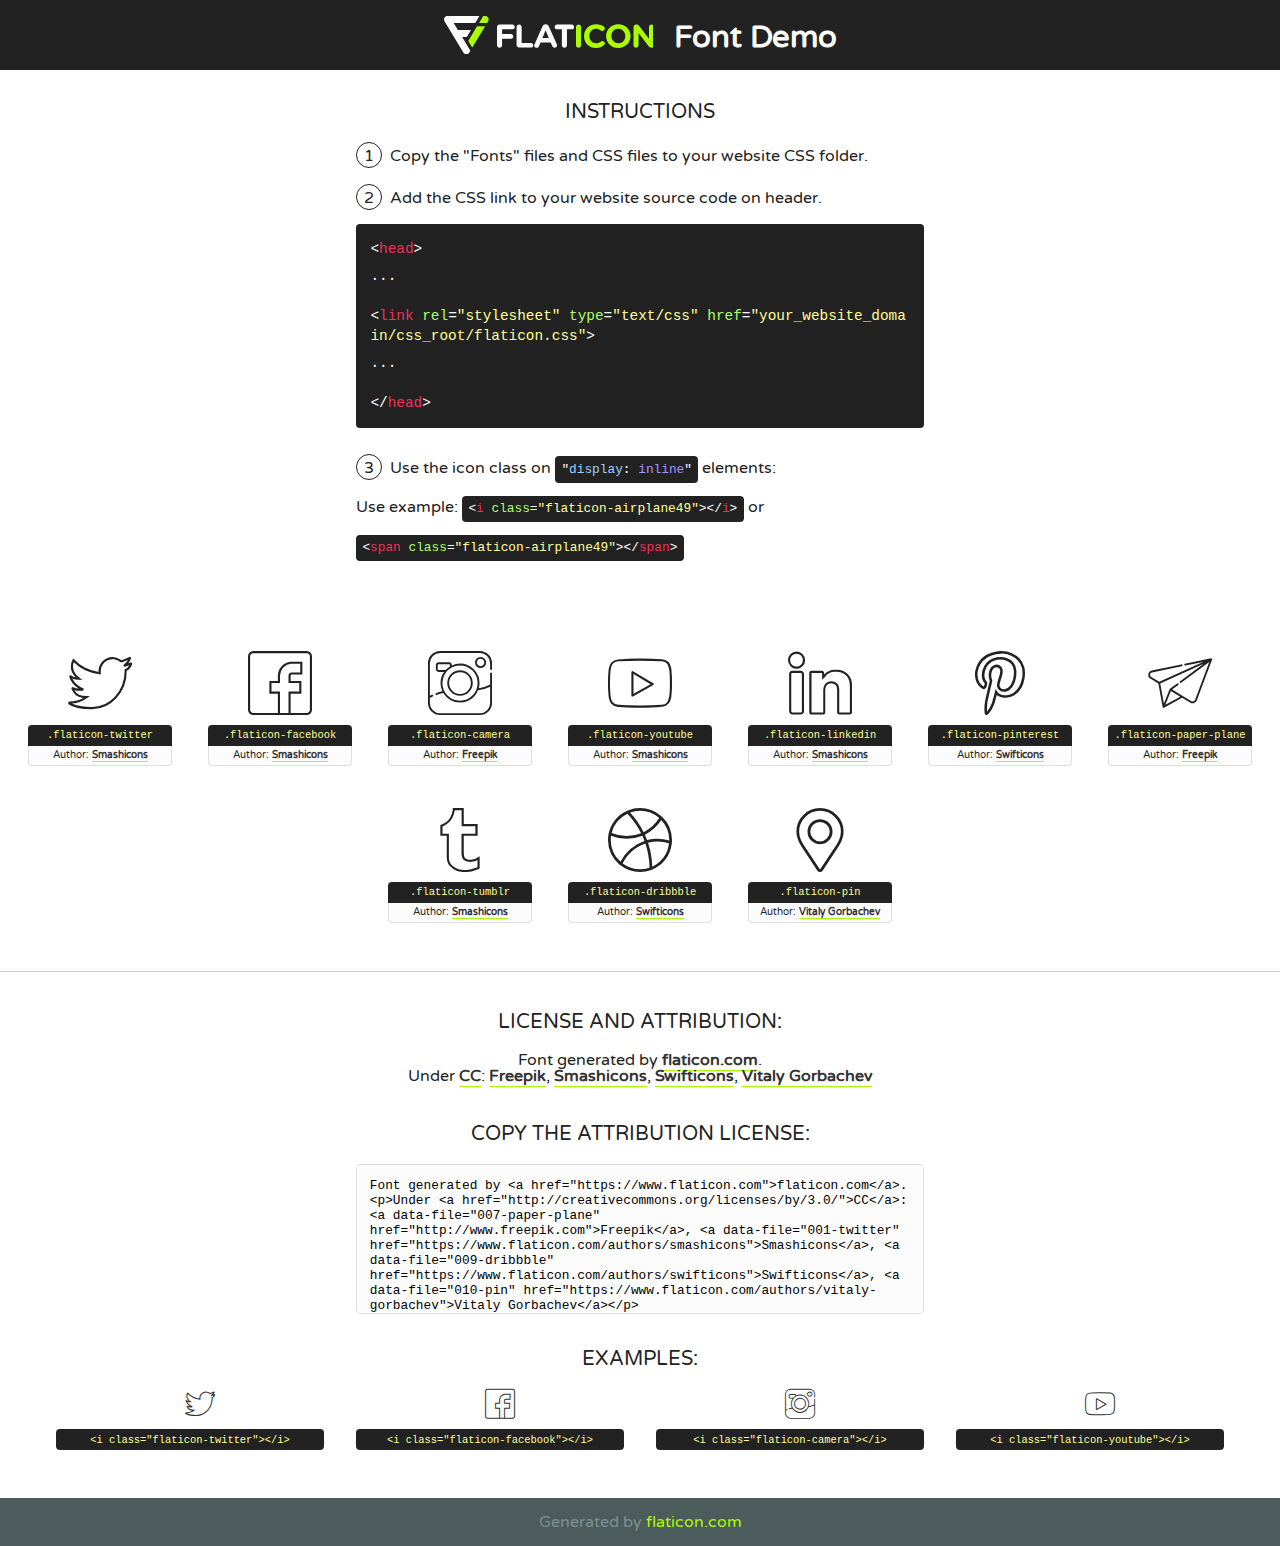
<file: fonts/font/font/flaticon.html>
<!DOCTYPE html>
<!--
  Flaticon icon font: Flaticon
  Creation date: 17/11/2020 07:57
-->
<html>
<!DOCTYPE html>
<html>

<head>
    <title>Flaticon WebFont</title>
    <link href="http://fonts.googleapis.com/css?family=Varela+Round" rel="stylesheet" type="text/css" />
    <link rel="stylesheet" type="text/css" href="flaticon.css">
    <meta charset="UTF-8">
    <style>
    html, body, div, span, applet, object, iframe,
    h1, h2, h3, h4, h5, h6, p, blockquote, pre,
    a, abbr, acronym, address, big, cite, code,
    del, dfn, em, img, ins, kbd, q, s, samp,
    small, strike, strong, sub, sup, tt, var,
    b, u, i, center,
    dl, dt, dd, ol, ul, li,
    fieldset, form, label, legend,
    table, caption, tbody, tfoot, thead, tr, th, td,
    article, aside, canvas, details, embed, 
    figure, figcaption, footer, header, hgroup, 
    menu, nav, output, ruby, section, summary,
    time, mark, audio, video {
        margin: 0;
        padding: 0;
        border: 0;
        font-size: 100%;
        font: inherit;
        vertical-align: baseline;
    }
    /* HTML5 display-role reset for older browsers */
    article, aside, details, figcaption, figure, 
    footer, header, hgroup, menu, nav, section {
        display: block;
    }
    body {
        line-height: 1;
    }
    ol, ul {
        list-style: none;
    }
    blockquote, q {
        quotes: none;
    }
    blockquote:before, blockquote:after,
    q:before, q:after {
        content: '';
        content: none;
    }
    table {
        border-collapse: collapse;
        border-spacing: 0;
    }
    body {
        font-family: 'Varela Round', Helvetica, Arial, sans-serif;
        font-size: 16px;
        color: #222;
    }
    a {
        color: #333;
        border-bottom: 1px solid #a9fd00;
        font-weight: bold;
        text-decoration: none;
    }
    * {
        -moz-box-sizing: border-box;
        -webkit-box-sizing: border-box;
        box-sizing: border-box;
        margin: 0;
        padding: 0;
    }
    [class^="flaticon-"]:before, [class*=" flaticon-"]:before, [class^="flaticon-"]:after, [class*=" flaticon-"]:after {
        font-family: Flaticon;
        font-size: 30px;
        font-style: normal;
        margin-left: 20px;
        color: #333;
    }
    .wrapper {
        max-width: 600px;
        margin: auto;
        padding: 0 1em;
    }
    .title {
        font-size: 1.25em;
        text-align: center;
        margin-bottom: 1em;
        text-transform: uppercase;
    }
    header {
        text-align: center;
        background-color: #222;
        color: #fff;
        padding: 1em;
    }
    header .logo {
        width: 210px;
        height: 38px;
        display: inline-block;
        vertical-align: middle;
        margin-right: 1em;
        border: none;
    }
    header strong {
        font-size: 1.95em;
        font-weight: bold;
        vertical-align: middle;
        margin-top: 5px;
        display: inline-block;
    }
    .demo {
        margin: 2em auto;
        line-height: 1.25em;
    }
    .demo ul li {
        margin-bottom: 1em;
    }
    .demo ul li .num {
        color: #222;
        border-radius: 20px;
        display: inline-block;
        width: 26px;
        padding: 3px;
        height: 26px;
        text-align: center;
        margin-right: 0.5em;
        border: 1px solid #222;
    }
    .demo ul li code {
        background-color: #222;
        border-radius: 4px;
        padding: 0.25em 0.5em;
        display: inline-block;
        color: #fff;
        font-family: Consolas,Monaco,Lucida Console,Liberation Mono,DejaVu Sans Mono,Bitstream Vera Sans Mono,Courier New, monospace;
        font-weight: lighter;
        margin-top: 1em;
        font-size: 0.8em;
        word-break: break-all;
    }
    .demo ul li code.big {
        padding: 1em;
        font-size: 0.9em;
    }
    .demo ul li code .red {
        color: #EF3159;
    }
    .demo ul li code .green {
        color: #ACFF65;
    }
    .demo ul li code .yellow {
        color: #FFFF99;
    }
    .demo ul li code .blue {
        color: #99D3FF;
    }
    .demo ul li code .purple {
        color: #A295FF;
    }
    .demo ul li code .dots {
        margin-top: 0.5em;
        display: block;
    }
    #glyphs {
        border-bottom: 1px solid #ccc;
        padding: 2em 0;
        text-align: center;
    }
    .glyph {
        display: inline-block;
        width: 9em;
        margin: 1em;
        text-align: center;
        vertical-align: top;
        background: #FFF;
    }
    .glyph .glyph-icon {
        padding: 10px;
        display: block;
        font-family:"Flaticon";
        font-size: 64px;
        line-height: 1;
    }
    .glyph .glyph-icon:before {
        font-size: 64px;
        color: #222;
        margin-left: 0;
    }
    .class-name {
        font-size: 0.65em;
        background-color: #222;
        color: #fff;
        border-radius: 4px 4px 0 0;
        padding: 0.5em;
        color: #FFFF99;
        font-family: Consolas,Monaco,Lucida Console,Liberation Mono,DejaVu Sans Mono,Bitstream Vera Sans Mono,Courier New, monospace;
    }
    .author-name {
        font-size: 0.6em;
        background-color: #fcfcfd;
        border: 1px solid #DEDEE4;
        border-top: 0;
        border-radius: 0 0 4px 4px;
        padding: 0.5em;
    }
    .class-name:last-child {
        font-size: 10px;
        color:#888;
    }
    .class-name:last-child a {
        font-size: 10px;
        color:#555;
    }
    .class-name:last-child a:hover {
        color:#a9fd00;
    }
    .glyph > input {
        display: block;
        width: 100px;
        margin: 5px auto;
        text-align: center;
        font-size: 12px;
        cursor: text;
    }
    .glyph > input.icon-input {
        font-family:"Flaticon";
        font-size: 16px;
        margin-bottom: 10px;
    }
    .attribution .title {
        margin-top: 2em;
    }
    .attribution textarea {
        background-color: #fcfcfd;
        padding: 1em;
        border: none;
        box-shadow: none;
        border: 1px solid #DEDEE4;
        border-radius: 4px;
        resize: none;
        width: 100%;
        height: 150px;
        font-size: 0.8em;
        font-family: Consolas,Monaco,Lucida Console,Liberation Mono,DejaVu Sans Mono,Bitstream Vera Sans Mono,Courier New, monospace;
        -webkit-appearance: none;
    }
    .iconsuse {
        margin: 2em auto;
        text-align: center;
        max-width: 1200px;
    }
    .iconsuse:after {
        content: '';
        display: table;
        clear: both;
    }
    .iconsuse .image {
        float: left;
        width: 25%;
        padding: 0 1em;
    }
    .iconsuse .image p {
        margin-bottom: 1em;
    }
    .iconsuse .image span {
        display: block;
        font-size: 0.65em;
        background-color: #222;
        color: #fff;
        border-radius: 4px;
        padding: 0.5em;
        color: #FFFF99;
        margin-top: 1em;
        font-family: Consolas,Monaco,Lucida Console,Liberation Mono,DejaVu Sans Mono,Bitstream Vera Sans Mono,Courier New, monospace;
    }
    #footer {
        text-align: center;
        background-color: #4C5B5C;
        color: #7c9192;
        padding: 1em;
    }
    #footer a {
        border: none;
        color: #a9fd00;
        font-weight: normal;
    }
    @media (max-width: 960px) {
        .iconsuse .image {
            width: 50%;
        }
    }
    @media (max-width: 560px) {
        .iconsuse .image {
            width: 100%;
        }
    }
    </style>
</head>

<body class="characters-off">

    <header>
        <a href="https://www.flaticon.com" target="_blank" class="logo">
            <svg version="1.1" xmlns="http://www.w3.org/2000/svg" xmlns:xlink="http://www.w3.org/1999/xlink" xmlns:a="http://ns.adobe.com/AdobeSVGViewerExtensions/3.0/" viewBox="0 0 560.875 102.036" enable-background="new 0 0 560.875 102.036" xml:space="preserve">
                <defs>
                </defs>
                <g>
                    <g class="letters">
                        <path fill="#ffffff" d="M141.596,29.675c0-3.777,2.985-6.767,6.764-6.767h34.438c3.426,0,6.15,2.728,6.15,6.15
                        c0,3.43-2.724,6.149-6.15,6.149h-27.674v13.091h23.719c3.429,0,6.151,2.724,6.151,6.15c0,3.43-2.723,6.149-6.151,6.149h-23.719
                        v17.574c0,3.773-2.986,6.761-6.764,6.761c-3.779,0-6.764-2.989-6.764-6.761V29.675z"></path>
                        <path fill="#ffffff" d="M193.844,29.149c0-3.781,2.985-6.767,6.764-6.767c3.776,0,6.763,2.985,6.763,6.767v42.957h25.039
                        c3.426,0,6.149,2.726,6.149,6.153c0,3.425-2.723,6.15-6.149,6.15h-31.802c-3.779,0-6.764-2.986-6.764-6.768V29.149z"></path>
                        <path fill="#ffffff" d="M241.891,75.71l21.438-48.407c1.492-3.341,4.215-5.357,7.906-5.357h0.792
                        c3.686,0,6.323,2.017,7.815,5.357l21.439,48.407c0.436,0.967,0.701,1.845,0.701,2.723c0,3.602-2.809,6.501-6.414,6.501
                        c-3.161,0-5.269-1.845-6.499-4.655l-4.132-9.661h-27.059l-4.301,10.102c-1.144,2.631-3.426,4.214-6.237,4.214
                        c-3.517,0-6.24-2.81-6.24-6.325C241.1,77.64,241.451,76.677,241.891,75.71z M279.932,58.666l-8.521-20.297l-8.526,20.297H279.932
                        z"></path>
                        <path fill="#ffffff" d="M314.864,35.387H301.86c-3.429,0-6.239-2.813-6.239-6.238c0-3.429,2.811-6.24,6.239-6.24h39.533
                        c3.426,0,6.237,2.811,6.237,6.24c0,3.425-2.811,6.238-6.237,6.238h-13.001v42.785c0,3.773-2.99,6.761-6.764,6.761
                        c-3.779,0-6.764-2.989-6.764-6.761V35.387z"></path>
                        <path fill="#A9FD00" d="M352.615,29.149c0-3.781,2.985-6.767,6.767-6.767c3.774,0,6.761,2.985,6.761,6.767v49.024
                        c0,3.773-2.987,6.761-6.761,6.761c-3.781,0-6.767-2.989-6.767-6.761V29.149z"></path>
                        <path fill="#A9FD00" d="M374.132,53.836v-0.179c0-17.481,13.178-31.801,32.065-31.801c9.22,0,15.459,2.458,20.557,6.238
                        c1.402,1.054,2.637,2.985,2.637,5.357c0,3.692-2.985,6.59-6.681,6.59c-1.845,0-3.071-0.702-4.044-1.319
                        c-3.776-2.813-7.729-4.393-12.562-4.393c-10.364,0-17.831,8.611-17.831,19.154v0.173c0,10.542,7.291,19.329,17.831,19.329
                        c5.715,0,9.492-1.756,13.359-4.834c1.049-0.874,2.458-1.491,4.039-1.491c3.429,0,6.325,2.813,6.325,6.236
                        c0,2.106-1.056,3.78-2.282,4.834c-5.539,4.834-12.036,7.733-21.878,7.733C387.572,85.464,374.132,71.493,374.132,53.836z"></path>
                        <path fill="#A9FD00" d="M433.009,53.836v-0.179c0-17.481,13.79-31.801,32.766-31.801c18.981,0,32.592,14.143,32.592,31.628v0.173
                        c0,17.483-13.785,31.807-32.769,31.807C446.625,85.464,433.009,71.32,433.009,53.836z M484.224,53.836v-0.179
                        c0-10.539-7.725-19.326-18.626-19.326c-10.893,0-18.449,8.611-18.449,19.154v0.173c0,10.542,7.73,19.329,18.626,19.329
                        C476.676,72.986,484.224,64.378,484.224,53.836z"></path>
                        <path fill="#A9FD00" d="M506.233,29.321c0-3.774,2.99-6.763,6.767-6.763h1.401c3.252,0,5.183,1.583,7.029,3.953l26.093,34.265
                        V29.059c0-3.692,2.99-6.677,6.681-6.677c3.683,0,6.671,2.985,6.671,6.677v48.934c0,3.78-2.987,6.765-6.764,6.765h-0.436
                        c-3.257,0-5.188-1.581-7.034-3.953l-27.056-35.492v32.944c0,3.687-2.985,6.676-6.678,6.676c-3.683,0-6.673-2.989-6.673-6.676
                        V29.321z"></path>
                    </g>
                    <g class="insignia">
                        <path fill="#ffffff" d="M48.372,56.137h12.517l11.156-18.537H37.186L25.688,18.539h57.825L94.668,0H9.271
                        C5.925,0,2.842,1.801,1.198,4.716c-1.644,2.907-1.593,6.482,0.134,9.343l50.38,83.501c1.678,2.781,4.689,4.476,7.938,4.476
                        c3.246,0,6.257-1.695,7.935-4.476l2.898-4.804L48.372,56.137z"></path>
                        <g class="i">
                            <path fill="#A9FD00" d="M93.575,18.539h0.031v0.004l21.652,0.004l2.705-4.488c1.727-2.861,1.778-6.436,0.133-9.343
                            C116.454,1.801,113.371,0,110.026,0h-5.294L93.575,18.539z"></path>
                            <polygon fill="#A9FD00" points="88.291,27.356 64.725,66.486 75.519,84.404 109.942,27.356"></polygon>
                        </g>
                    </g>
                </g>
            </svg>
        </a>
        <strong>Font Demo</strong>
    </header>


    <section class="demo wrapper">

        <p class="title">Instructions</p>

        <ul>
            <li>
                <span class="num">1</span>Copy the "Fonts" files and CSS files to your website CSS folder.
            </li>
            <li>
                <span class="num">2</span>Add the CSS link to your website source code on header.
                <code class="big">
                    &lt;<span class="red">head</span>&gt;
                    <br/><span class="dots">...</span>
                    <br/>&lt;<span class="red">link</span> <span class="green">rel</span>=<span class="yellow">"stylesheet"</span> <span class="green">type</span>=<span class="yellow">"text/css"</span> <span class="green">href</span>=<span class="yellow">"your_website_domain/css_root/flaticon.css"</span>&gt;
                    <br/><span class="dots">...</span>
                    <br/>&lt;/<span class="red">head</span>&gt;
                </code>
            </li>

            <li>
                <p>
                    <span class="num">3</span>Use the icon class on <code>"<span class="blue">display</span>:<span class="purple"> inline</span>"</code> elements:
                    <br />
                    Use example: <code>&lt;<span class="red">i</span> <span class="green">class</span>=<span class="yellow">&quot;flaticon-airplane49&quot;</span>&gt;&lt;/<span class="red">i</span>&gt;</code> or <code>&lt;<span class="red">span</span> <span class="green">class</span>=<span class="yellow">&quot;flaticon-airplane49&quot;</span>&gt;&lt;/<span class="red">span</span>&gt;</code>
            </li>
        </ul>

    </section>




   <section id="glyphs">          
    
      
        <div class="glyph"><div class="glyph-icon flaticon-twitter"></div>
            <div class="class-name">.flaticon-twitter</div>
            <div class="author-name">Author: <a data-file="001-twitter" href="https://www.flaticon.com/authors/smashicons">Smashicons</a> </div> 
        </div>        
        
        <div class="glyph"><div class="glyph-icon flaticon-facebook"></div>
            <div class="class-name">.flaticon-facebook</div>
            <div class="author-name">Author: <a data-file="002-facebook" href="https://www.flaticon.com/authors/smashicons">Smashicons</a> </div> 
        </div>        
        
        <div class="glyph"><div class="glyph-icon flaticon-camera"></div>
            <div class="class-name">.flaticon-camera</div>
            <div class="author-name">Author: <a data-file="003-camera" href="http://www.freepik.com">Freepik</a> </div> 
        </div>        
        
        <div class="glyph"><div class="glyph-icon flaticon-youtube"></div>
            <div class="class-name">.flaticon-youtube</div>
            <div class="author-name">Author: <a data-file="004-youtube" href="https://www.flaticon.com/authors/smashicons">Smashicons</a> </div> 
        </div>        
        
        <div class="glyph"><div class="glyph-icon flaticon-linkedin"></div>
            <div class="class-name">.flaticon-linkedin</div>
            <div class="author-name">Author: <a data-file="005-linkedin" href="https://www.flaticon.com/authors/smashicons">Smashicons</a> </div> 
        </div>        
        
        <div class="glyph"><div class="glyph-icon flaticon-pinterest"></div>
            <div class="class-name">.flaticon-pinterest</div>
            <div class="author-name">Author: <a data-file="006-pinterest" href="https://www.flaticon.com/authors/swifticons">Swifticons</a> </div> 
        </div>        
        
        <div class="glyph"><div class="glyph-icon flaticon-paper-plane"></div>
            <div class="class-name">.flaticon-paper-plane</div>
            <div class="author-name">Author: <a data-file="007-paper-plane" href="http://www.freepik.com">Freepik</a> </div> 
        </div>        
        
        <div class="glyph"><div class="glyph-icon flaticon-tumblr"></div>
            <div class="class-name">.flaticon-tumblr</div>
            <div class="author-name">Author: <a data-file="008-tumblr" href="https://www.flaticon.com/authors/smashicons">Smashicons</a> </div> 
        </div>        
        
        <div class="glyph"><div class="glyph-icon flaticon-dribbble"></div>
            <div class="class-name">.flaticon-dribbble</div>
            <div class="author-name">Author: <a data-file="009-dribbble" href="https://www.flaticon.com/authors/swifticons">Swifticons</a> </div> 
        </div>        
        
        <div class="glyph"><div class="glyph-icon flaticon-pin"></div>
            <div class="class-name">.flaticon-pin</div>
            <div class="author-name">Author: <a data-file="010-pin" href="https://www.flaticon.com/authors/vitaly-gorbachev">Vitaly Gorbachev</a> </div> 
        </div>        
        

    </section>



    <section class="attribution wrapper"   style="text-align:center;">

      <div class="title">License and attribution:</div><div class="attrDiv">Font generated by <a href="https://www.flaticon.com">flaticon.com</a>. <div><p>Under <a href="http://creativecommons.org/licenses/by/3.0/">CC</a>: <a data-file="007-paper-plane" href="http://www.freepik.com">Freepik</a>, <a data-file="001-twitter" href="https://www.flaticon.com/authors/smashicons">Smashicons</a>, <a data-file="009-dribbble" href="https://www.flaticon.com/authors/swifticons">Swifticons</a>, <a data-file="010-pin" href="https://www.flaticon.com/authors/vitaly-gorbachev">Vitaly Gorbachev</a></p>  </div>
      </div>
      <div class="title">Copy the Attribution License:</div>

    <textarea onclick="this.focus();this.select();">Font generated by &lt;a href=&quot;https://www.flaticon.com&quot;&gt;flaticon.com&lt;/a&gt;. <p>Under <a href="http://creativecommons.org/licenses/by/3.0/">CC</a>: <a data-file="007-paper-plane" href="http://www.freepik.com">Freepik</a>, <a data-file="001-twitter" href="https://www.flaticon.com/authors/smashicons">Smashicons</a>, <a data-file="009-dribbble" href="https://www.flaticon.com/authors/swifticons">Swifticons</a>, <a data-file="010-pin" href="https://www.flaticon.com/authors/vitaly-gorbachev">Vitaly Gorbachev</a></p>  
     </textarea>

    </section>

    <section class="iconsuse">

          <div class="title">Examples:</div>            
             
            <div class="image">
                <p>
                    <i class="glyph-icon flaticon-twitter"></i> 
                    <span>&lt;i class=&quot;flaticon-twitter&quot;&gt;&lt;/i&gt;</span>
                </p>
            </div>
            
            <div class="image">
                <p>
                    <i class="glyph-icon flaticon-facebook"></i> 
                    <span>&lt;i class=&quot;flaticon-facebook&quot;&gt;&lt;/i&gt;</span>
                </p>
            </div>
            
            <div class="image">
                <p>
                    <i class="glyph-icon flaticon-camera"></i> 
                    <span>&lt;i class=&quot;flaticon-camera&quot;&gt;&lt;/i&gt;</span>
                </p>
            </div>
            
            <div class="image">
                <p>
                    <i class="glyph-icon flaticon-youtube"></i> 
                    <span>&lt;i class=&quot;flaticon-youtube&quot;&gt;&lt;/i&gt;</span>
                </p>
            </div>
                       
        </div>
                            
    </section>

<div id="footer">
    <div>Generated by <a href="https://www.flaticon.com">flaticon.com</a>
    </div>
</div>



</body>
</html>
</file>
<file: fonts/font/flaticon.css>
/*
  	Flaticon icon font: Flaticon
  	Creation date: 17/11/2020 07:27
  	*/

@font-face {
  font-family: "Flaticon";
  src: url("./Flaticon.eot");
  src: url("./Flaticon.eot?#iefix") format("embedded-opentype"),
       url("./Flaticon.woff2") format("woff2"),
       url("./Flaticon.woff") format("woff"),
       url("./Flaticon.ttf") format("truetype"),
       url("./Flaticon.svg#Flaticon") format("svg");
  font-weight: normal;
  font-style: normal;
}

@media screen and (-webkit-min-device-pixel-ratio:0) {
  @font-face {
    font-family: "Flaticon";
    src: url("./Flaticon.svg#Flaticon") format("svg");
  }
}

[class^="flaticon-"]:before, [class*=" flaticon-"]:before,
[class^="flaticon-"]:after, [class*=" flaticon-"]:after {   
  font-family: Flaticon;

font-style: normal;

}

.flaticon-instagram:before { content: "\f100"; }
.flaticon-instagram-1:before { content: "\f101"; }
.flaticon-instagram-2:before { content: "\f102"; }
.flaticon-instagram-3:before { content: "\f103"; }
.flaticon-facebook:before { content: "\f104"; }
.flaticon-twitter:before { content: "\f105"; }
.flaticon-facebook-1:before { content: "\f106"; }
.flaticon-youtube:before { content: "\f107"; }
.flaticon-youtube-1:before { content: "\f108"; }
.flaticon-social-media:before { content: "\f109"; }
.flaticon-tv:before { content: "\f10a"; }
.flaticon-lcd-hd:before { content: "\f10b"; }
.flaticon-display:before { content: "\f10c"; }
.flaticon-smartphone:before { content: "\f10d"; }
.flaticon-phone-call:before { content: "\f10e"; }
.flaticon-phone:before { content: "\f10f"; }
.flaticon-phone-1:before { content: "\f110"; }
.flaticon-mobile-phone:before { content: "\f111"; }
.flaticon-mobile-phone-1:before { content: "\f112"; }
.flaticon-letter:before { content: "\f113"; }
.flaticon-email:before { content: "\f114"; }
.flaticon-email-1:before { content: "\f115"; }
.flaticon-email-2:before { content: "\f116"; }
.flaticon-letter-note:before { content: "\f117"; }
.flaticon-letter-1:before { content: "\f118"; }
.flaticon-facebook-2:before { content: "\f119"; }
.flaticon-facebook-3:before { content: "\f11a"; }
.flaticon-facebook-4:before { content: "\f11b"; }
.flaticon-youtube-2:before { content: "\f11c"; }
.flaticon-twitter-1:before { content: "\f11d"; }
.flaticon-twitter-2:before { content: "\f11e"; }
.flaticon-twitter-3:before { content: "\f11f"; }
.flaticon-linkedin:before { content: "\f120"; }
.flaticon-instagram-4:before { content: "\f121"; }
.flaticon-telegram:before { content: "\f122"; }
.flaticon-telegram-1:before { content: "\f123"; }
.flaticon-tumblr:before { content: "\f124"; }
.flaticon-whatsapp:before { content: "\f125"; }
.flaticon-twitter-4:before { content: "\f126"; }
.flaticon-rss:before { content: "\f127"; }
.flaticon-pinterest:before { content: "\f128"; }
.flaticon-pinterest-1:before { content: "\f129"; }
.flaticon-pinterest-2:before { content: "\f12a"; }
.flaticon-pinterest-3:before { content: "\f12b"; }
</file>
<file: fonts/font/font/flaticon.css>
/*
  	Flaticon icon font: Flaticon
  	Creation date: 17/11/2020 07:57
  	*/

@font-face {
  font-family: "Flaticon";
  src: url("./Flaticon.eot");
  src: url("./Flaticon.eot?#iefix") format("embedded-opentype"),
       url("./Flaticon.woff2") format("woff2"),
       url("./Flaticon.woff") format("woff"),
       url("./Flaticon.ttf") format("truetype"),
       url("./Flaticon.svg#Flaticon") format("svg");
  font-weight: normal;
  font-style: normal;
}

@media screen and (-webkit-min-device-pixel-ratio:0) {
  @font-face {
    font-family: "Flaticon";
    src: url("./Flaticon.svg#Flaticon") format("svg");
  }
}

[class^="flaticon-"]:before, [class*=" flaticon-"]:before,
[class^="flaticon-"]:after, [class*=" flaticon-"]:after {   
  font-family: Flaticon;

font-style: normal;

}

.flaticon-twitter:before { content: "\f100"; }
.flaticon-facebook:before { content: "\f101"; }
.flaticon-camera:before { content: "\f102"; }
.flaticon-youtube:before { content: "\f103"; }
.flaticon-linkedin:before { content: "\f104"; }
.flaticon-pinterest:before { content: "\f105"; }
.flaticon-paper-plane:before { content: "\f106"; }
.flaticon-tumblr:before { content: "\f107"; }
.flaticon-dribbble:before { content: "\f108"; }
.flaticon-pin:before { content: "\f109"; }
</file>
<file: css/style.css>
* {
    margin: 0;
    padding: 0;
}

a {
    text-decoration: none;
}

a:hover {
    text-decoration: none;
}

ul,
ol {
    list-style-type: none;
}

.fa.fa-bars {
    color: #fff;
}

::-webkit-scrollbar {
    width: 17px;
}

::-webkit-scrollbar-track {
    background: #f1f1f1;
}

::-webkit-scrollbar-thumb {
    background: #555;
}

::-webkit-scrollbar-thumb:hover {
    background: rgb(11, 111, 73);
}

/**************************** PRELOADER ****************************/

@-webkit-keyframes preloader-inside-white {
    0% {
        -webkit-transform: scale(0, 0);
        -moz-transform: scale(0, 0);
        -ms-transform: scale(0, 0);
        -o-transform: scale(0, 0);
        transform: scale(0, 0);
    }

    100% {
        -webkit-transform: scale(1, 1);
        -moz-transform: scale(1, 1);
        -ms-transform: scale(1, 1);
        -o-transform: scale(1, 1);
        transform: scale(1, 1);
    }
}

@keyframes preloader-inside-white {
    0% {
        -webkit-transform: scale(0, 0);
        -moz-transform: scale(0, 0);
        -ms-transform: scale(0, 0);
        -o-transform: scale(0, 0);
        transform: scale(0, 0);
    }

    100% {
        -webkit-transform: scale(1, 1);
        -moz-transform: scale(1, 1);
        -ms-transform: scale(1, 1);
        -o-transform: scale(1, 1);
        transform: scale(1, 1);
    }
}

@-webkit-keyframes preloader-inside-red {
    0% {
        -webkit-transform: scale(0, 0);
        -moz-transform: scale(0, 0);
        -ms-transform: scale(0, 0);
        -o-transform: scale(0, 0);
        transform: scale(0, 0);
    }

    30% {
        -webkit-transform: scale(0, 0);
        -moz-transform: scale(0, 0);
        -ms-transform: scale(0, 0);
        -o-transform: scale(0, 0);
        transform: scale(0, 0);
    }

    100% {
        -webkit-transform: scale(1, 1);
        -moz-transform: scale(1, 1);
        -ms-transform: scale(1, 1);
        -o-transform: scale(1, 1);
        transform: scale(1, 1);
    }
}

@keyframes preloader-inside-red {
    0% {
        -webkit-transform: scale(0, 0);
        -moz-transform: scale(0, 0);
        -ms-transform: scale(0, 0);
        -o-transform: scale(0, 0);
        transform: scale(0, 0);
    }

    30% {
        -webkit-transform: scale(0, 0);
        -moz-transform: scale(0, 0);
        -ms-transform: scale(0, 0);
        -o-transform: scale(0, 0);
        transform: scale(0, 0);
    }

    100% {
        -webkit-transform: scale(1, 1);
        -moz-transform: scale(1, 1);
        -ms-transform: scale(1, 1);
        -o-transform: scale(1, 1);
        transform: scale(1, 1);
    }
}

/* Styles */
.preloader {
    display: inline-block;
    width: 100%;
    height: 100%;
    position: fixed;
    top: 0;
    left: 0;
    z-index: 996216516159;
    background: white;
    text-align: center;
}

.preloader .preloader-container {
    display: inline-block;
    width: 100px;
    height: 100px;
    margin: auto;
    position: absolute;
    top: 44%;
    left: 0;
    position: relative;
}

.preloader .preloader-container .animated-preloader {
    display: inline-block;
    width: 100px;
    height: 100px;
    position: absolute;
    top: 0;
    left: 0;
    background: rgb(35 147 104);
    border-radius: 50em;
}

#red .preloader .preloader-container .animated-preloader {
    display: inline-block;
    width: 100px;
    height: 100px;
    position: absolute;
    top: 0;
    left: 0;
    background: rgb(255, 48, 48);
    border-radius: 50em;
}

.preloader .preloader-container .animated-preloader:after {
    content: '';
    display: inline-block;
    width: 100px;
    height: 100px;
    position: absolute;
    top: 0;
    left: 0;
    border-radius: 50em;
    background: white;
    -webkit-animation: preloader-inside-white 1s ease-in-out infinite;
    -ms-animation: preloader-inside-white 1s ease-in-out infinite;
    animation: preloader-inside-white 1s ease-in-out infinite;
}

.preloader .preloader-container .animated-preloader:before {
    content: '';
    display: inline-block;
    width: 100px;
    height: 100px;
    position: absolute;
    top: 0;
    left: 0;
    z-index: 10;
    border-radius: 50em;
    background: rgb(35 147 104);
    -webkit-animation: preloader-inside-red 1s ease-in-out infinite;
    -ms-animation: preloader-inside-red 1s ease-in-out infinite;
    animation: preloader-inside-red 1s ease-in-out infinite;
}

#red .preloader .preloader-container .animated-preloader:before {
    content: '';
    display: inline-block;
    width: 100px;
    height: 100px;
    position: absolute;
    top: 0;
    left: 0;
    z-index: 10;
    border-radius: 50em;
    background: rgb(255, 48, 48);
    -webkit-animation: preloader-inside-red 1s ease-in-out infinite;
    -ms-animation: preloader-inside-red 1s ease-in-out infinite;
    animation: preloader-inside-red 1s ease-in-out infinite;
}

/**************************** NAVBAR ****************************/
.menu {
    position: fixed;
    width: 100%;
    z-index: 999;
    top: 0;
    left: 0;
}

.nav-item a {
    font-family: 'Quicksand', sans-serif;
    font-size: 20px;
    color: #ffffff;
}

.nav-item a::selection {
    color: #ffffff;
    background: rgb(35 147 104);
}

#red .nav-item a::selection {
    color: #ffffff;
    background: rgb(255, 48, 48);
}

.navbar-brand h3 {
    font-family: 'Allura', cursive;
    color: #fff;
    font-size: 60px;
    font-weight: 400;
    margin: -11px 0;
}

.navbar-brand img::selection {
    background: rgb(35 147 104);
}

#red .navbar-brand img::selection {
    background: rgb(255, 48, 48);
}

.bg {
    background: #ffffff !important;
    height: 60px;
    transition: all ease-in .3s;
    filter: drop-shadow(0px 0px 12px #000000a2);
    animation: menu 0.5s;
    color: #222;
}

.bg .nav-item .nav-link {
    position: relative;
}

.bg .fa.fa-bars {
    color: #222222;
}

.bg .nav-item .nav-link::before {
    position: absolute;
    content: '';
    transform: scaleX(0);
    transition: all linear .3s;
    width: 100%;
    height: 3px;
    bottom: -7px;
    left: 0;
    opacity: 0;
    background: #222222;
}

.bg img {
    width: 47% !important;
}

.bg .nav-item .nav-link:hover:before {
    opacity: 1;
    transform: scaleX(1);
}

.bg .nav-item .nav-link.active:before {
    opacity: 1;
    transform: scaleX(1);
}

.bg .nav-item a {
    color: #222222;
}
.bg .navbar-brand h3 {
    color: #222222;
    font-size: 50px;
}

.bg .nav-item:hover a {
    color: #222222;
}

@keyframes menu {
    from {
        top: -50px
    }

    to {
        top: 0px
    }
}

.menu {
    background: #ffffff25;
}

.nav-item {
    margin: 0 8px;

}

.nav-item .nav-link {
    position: relative;
}

.nav-item .nav-link::before {
    position: absolute;
    content: '';
    width: 100%;
    height: 3px;
    bottom: -15px;
    transform: scaleX(0);
    transition: all linear .3s;
    left: 0;
    opacity: 0;
    background: #ffffff;
}

.nav-item .nav-link:hover:before {
    opacity: 1;
    transform: scaleX(1);
}

.nav-item .nav-link.active:before {
    opacity: 1;
    transform: scaleX(1);
}

.nav-item:hover a {
    color: #ffffff;
}

/* Color */
/*
.colorize {
    width: 50px;
    height: 145px;
    position: fixed;
    top: 235px;
    right: -50px;
    z-index: 65465464;
    transition: all linear .3s;
    background: #ffffffef;
}
*/

/*
#colorPicker, #rtlToggle, #widthToggle {
        display: flex;
        align-items: center;
        padding: 0 9px;
        width: 285px;
        height: 38px;
        transition: transform .5s;
        border-radius: 19px 0 0 19px;
        transform: translate3d(calc(100% - 45px), 0, 0);
        cursor: pointer;
        pointer-events: all;
        background: #efefef;
        box-shadow: 0 2px 5px 0 rgba(0, 0, 0, .2);
        z-index: 654649649;
    position: fixed;
    top: 25%;
    right: 0;
    }

    #widthToggle {
        margin-bottom: 6px;
    }

    #widthToggle label {
        cursor: pointer;
    }

    #widthToggle input[type=radio] + label {
        margin: 0;
        min-width: 92px;
        color: #282828;
        font-size: 14px;
    }

    #widthToggle input[type=radio] + label:before {
        top: 1px;
        width: 20px;
        height: 20px;
    }

    #widthToggle .clearfix {
        opacity: 0;
        transition: opacity .35s;
    }

    .widthToggle-icon {
        font-size: 15px;
        color: #282828;
        font-weight: 700;
    }

    #widthToggle:hover .widthToggle-icon {
        display: none;
    }

    #widthToggle .clearfix:nth-child(2) {
        margin-left: 20px;
    }

    #widthToggle:hover .clearfix:nth-child(2) {
        margin-left: 0;
    }

    #widthToggle:hover .clearfix {
        opacity: 1;
        padding-top: 1px;
    }

    #widthToggle input[type=radio] + label:hover:before {
        background-color: #fff !important;
    }

    #rtlToggle {
        transition: transform .25s;
        width: fit-content;
        padding: 0 10px;
        margin-bottom: 6px;
        transform: translate3d(calc(100% - 45px), 0, 0);
    }

    #colorPicker:hover, #rtlToggle:hover, #widthToggle:hover {
        transform: translate3d(0, 0, 0);
    }

    #colorPicker:hover .colorPicker-icon {
        display: none;
    }

    .colorPicker-icon {
        min-width: 22px;
        height: 22px;
        margin-left: 4px;
        border-radius: 50%;
        display: flex;
        align-items: center;
        justify-content: center;
        background-color: #fff;
        transition: opacity .35s;
        box-shadow: 0 0 0 1px rgba(0, 0, 0, .15);
    }

    .colorPicker-icon-list {
        display: flex;
        align-items: center;
        justify-content: center;
        margin-left: 0;
        transition: opacity .35s;
        opacity: 0;
    }

    #colorPicker:hover .colorPicker-icon-list {
        opacity: 1;
    }

    .colorPicker-icon-list > * {
        display: block;
        width: 22px;
        min-width: 22px;
        height: 22px;
        margin-right: 5px;
        border: 4px solid #fff;
        border-radius: 50%;
        background-color: #fff;
        cursor: pointer;
        box-shadow: 0 0 0 1px rgba(0, 0, 0, .15);
    }

    .colorPicker-icon-list > .active, .colorPicker-icon-list > *:hover {
        border: 2px solid #fff;
    }

    body.has-dark-color .hdr-topline.hdr-topline--dark .custom-text span {
        color: #ffffff;
    }

    @media (min-width: 1830px) {
        body.width1800 .holder:not(.fullwidth) > .container:not(.container-prd-block):not(.coming-soon-block),
        body.width1800 .hdr-wrap .container,
        body.width1800 .page-footer .container {
            max-width: 1800px;
        }
    }

    @media (min-width: 1730px) {
        body.width1700 .holder:not(.fullwidth) > .container:not(.container-prd-block):not(.coming-soon-block),
        body.width1700 .hdr-wrap .container,
        body.width1700 .page-footer .container {
            max-width: 1700px;
        }
    }

    @media (min-width: 1630px) {
        body.width1600 .holder:not(.fullwidth) > .container:not(.container-prd-block):not(.coming-soon-block),
        body.width1600 .hdr-wrap .container,
        body.width1600 .page-footer .container {
            max-width: 1600px;
        }
    }

    @media (max-width: 1630px) {
        #widthToggle {
            display: none;
        }
    }
*/

/*
.spinner {
    position: absolute;
    top: 0;
    left: -36px;
    background: #00000045;
    padding: 3px;
}

.spinner i {
    color: rgb(247 247 247);
    font-size: 25px;
}

.spin-click {
    right: 0;
    transition: all linear .3s;
}

.colorize .red {
    background: rgb(255, 48, 48);
    width: 40px;
    height: 30px;
    margin-top: 5px;
    margin-bottom: 5px;
    margin-left: 5px;
    margin-right: 5px;
}

.colorize .black {
    background: #000000;
    width: 40px;
    height: 30px;
    margin-left: 5px;
    margin-top: 5px;
    margin-right: 5px;

}

.colorize .blue {
    background: blue;
    margin-left: 5px;
    width: 40px;
    height: 30px;
    margin-bottom: 5px;
    margin-right: 5px;
    margin-top: 5px;
}

.colorize .green {
    background: rgb(35, 147, 104);
    margin-left: 5px;
    width: 40px;
    height: 30px;
    margin-bottom: 5px;
    margin-right: 5px;
    margin-top: 5px;
}
*/

/**************************** BANNER ****************************/
#red #banner {
    background: url(../images/banner-4.jpg);
    background-position: center;
    background-size: cover;
    background-repeat: no-repeat;
    background-attachment: fixed;
    position: relative;
    padding-top: 80px;
    padding-bottom: 145px;
}

#banner {
    background: url(../images/banner-3.jpg);
    background-position: center;
    background-size: cover;
    background-repeat: no-repeat;
    background-attachment: fixed;
    position: relative;
    padding-top: 80px;
    padding-bottom: 145px;
}

#banner::after {
    width: 100%;
    height: 100%;
    position: absolute;
    content: '';
    background: #00000081;
    top: 0;
    left: 0;
}

.ban-main {
    position: relative;
    z-index: 12;
}

.banner-text {
    padding-top: 100px;
}

.banner-text h1 {
    font-family: 'Quicksand', sans-serif;
    font-size: 60px;
    color: #f2f2f2;
    font-weight: 600;
    text-transform: capitalize;
}

.banner-text h1::selection {
    color: #222222;
    background: #f2f2f2;
}

.banner-text h2 {
    font-family: 'Quicksand', sans-serif;
    font-size: 40px;
    color: #f2f2f2;
    font-weight: 600;
}

.banner-text h2::selection {
    color: #222222;
    background: #ffffff;
}

.banner-text h2 span::selection {
    color: #222222;
    background: #ffffff;
}

.banner-text h2 span {
    font-size: 85px;
    font-family: 'Quicksand', sans-serif;
    color: #ffffff;
    font-weight: 600;
    margin-bottom: 55px;
    text-transform: uppercase;
}

.banner-text h4 {
    font-size: 35px;
    font-family: 'Quicksand', sans-serif;
    color: #ffffff;
    font-weight: 500;
    padding-bottom: 35px;
    text-transform: capitalize;
}

.banner-text a::selection {
    background: rgb(35 147 104);
    color: #ffffff;
}

.banner-text h4::selection {
    background: rgb(35 147 104);
    color: #ffffff;
}

#red .banner-text a::selection {
    background: rgb(255, 48, 48);
    color: #ffffff;
}

#red .banner-text h4::selection {
    background: rgb(255, 48, 48);
    color: #ffffff;
}

.banner-text a {
    font-family: 'Quicksand', sans-serif;
    font-size: 20px;
    padding: 10px 20px;
    border-radius: 25px;
    border: 1px solid #ffffff;
    color: #ffffff;
    text-transform: capitalize;
    font-weight: 400;
    transition: .3s;
}

.scroll-down {
    margin-top: 60px;
    position: relative;
    text-align: center;
}

.scroll-down a {
    position: absolute;
    top: 0;
    left: 49%;
    transform: translateX(-50%);
    font-size: 40px;
    padding: 0 0;
    border-radius: 0;
    background: transparent;
    border: 0px solid #ffffff;
    color: #ffffff;
    font-weight: 300;
    transition: .3s;
    animation: bounce 3s infinite;
}

.scroll-down a:hover {
    border: none;
    background: transparent !important;
    color: #ffffff !important;
    font-weight: 400;
}

.banner-text a:hover {
    background: #ffffff;
    color: rgb(35 147 104);
}

#red .banner-text a:hover {
    background: #ffffff;
    color: rgb(255, 48, 48);
}

.banner-slider {
    filter: drop-shadow(0px 0px 6px #000000);
}

/**************************** ABOUT ****************************/
#about {
    background: #fafafa;
    padding: 100px 0;
}

.ab-ma {
    position: relative;
    z-index: 51;
}

.about-text h3 {
    border-bottom: 2px solid rgb(197, 197, 197);
    font-family: 'EB Garamond', serif;
    font-size: 32px;
    color: #222;
    font-weight: 500;
    text-transform: uppercase;
    padding-bottom: 20px;
    margin-bottom: 30px;
}

.about-text h3::selection {
    color: #ffffff;
    background: rgb(35 147 104);
}

#red .about-text h3::selection {
    color: #ffffff;
    background: rgb(255, 48, 48);
}

.about-text h3 span {
    color: rgb(35 147 104);
}

#red .about-text h3 span {
    color: rgb(255, 48, 48);
}

.about-text h3 span::selection {
    color: #ffffff;
    background: rgb(35 147 104);
}

#red .about-text h3 span::selection {
    color: #ffffff;
    background: rgb(35 147 104);
}

.about-text p {
    font-family: 'Quicksand', sans-serif;
    font-size: 16px;
    line-height: 26px;
    color: #444;
    font-weight: 400;
}

.about-text p::selection {
    color: #ffffff;
    background: rgb(35 147 104);
}

#red .about-text p::selection {
    color: #ffffff;
    background: rgb(255, 48, 48);
}

.about-text h4 {
    font-family: 'Quicksand', sans-serif;
    font-size: 16px;
    line-height: 26px;
    color: #444;
    font-weight: 400;
}

.about-text h4::selection {
    color: #ffffff;
    background: rgb(35 147 104);
}

#red .about-text h4::selection {
    color: #ffffff;
    background: rgb(255, 48, 48);
}

.about-text h4 span {
    font-weight: 500;
    color: #444;
}

.about-text h4 span::selection {
    color: #ffffff;
    background: rgb(35 147 104);
}

.about-pic img::selection {
    background: rgb(35 147 104);
}

.about-pic {
    filter: drop-shadow(0px 0px 6px #00000035);
}

/**************************** EXPERIENCE ****************************/
#expe {
    background: #ffffff;
    padding: 80px 0;
}

.expe-head h4 {
    font-family: 'EB Garamond', serif;
    font-size: 32px;
    color: #222;
    font-weight: 500;
    text-transform: uppercase;
    margin-bottom: 20px;
}

.expe-head h4::selection {
    color: #ffffff;
    background: rgb(35 147 104);
}

.expe-head h4 span {
    color: rgb(35 147 104);
}

#red .expe-head h4 span {
    color: rgb(255, 48, 48);
}

.expe-head h4 span::selection {
    color: #ffffff;
    background: rgb(35, 147, 104);
}

.expe-head h5 span {
    color: rgb(35 147 104);
}

#red .expe-head h5 span {
    color: rgb(255, 48, 48);
}

.expe-head h5 span::selection {
    color: #ffffff;
    background: rgb(35 147 104);
}

.expe-head h5 {
    font-family: 'Quicksand', sans-serif;
    font-size: 20px;
    line-height: 26px;
    color: #444;
    font-weight: 500;
    padding-bottom: 35px;
}

.expe-head h5::selection {
    color: #ffffff;
    background: rgb(35 147 104);
}

.expe-last {
    width: 200px;
    height: 155px;
    text-align: center;
    margin: 10px;
    padding-top: 20px;
    background: #f8f8f8;
}

.expe-last:hover {
    filter: drop-shadow(0px 0px 8px rgb(35 147 104 / 30%));
}

#red .expe-last:hover {
    filter: drop-shadow(0px 0px 8px rgb(255, 48, 48 / 30%));
}

.expe-last h6 {
    font-size: 35px;
    color: rgb(35 147 104);
}

#red .expe-last h6 {
    font-size: 35px;
    color: rgb(255, 48, 48);
}

.expe-last h6::selection {
    color: #ffffff;
    background: rgb(35 147 104);
}

.expe-last h5 {
    font-family: 'Quicksand', sans-serif;
    font-size: 24px;
    color: #333;
    font-weight: 500;
}

.expe-last h5::selection {
    color: #ffffff;
    background: rgb(35 147 104);
}

.expe-last p {
    font-family: 'Quicksand', sans-serif;
    font-size: 16px;
    line-height: 26px;
    color: #333;
    font-weight: 300;
}

.expe-last p::selection {
    color: #ffffff;
    background: rgb(35 147 104);
}

.last-para p::selection {
    color: #ffffff;
    background: rgb(35 147 104);
}

.expe-btn {
    margin-top: 70px;
}

.expe-btn a {
    font-family: 'Quicksand', sans-serif;
    font-size: 20px;
    padding: 10px 20px;
    border-radius: 25px;
    border: 1px solid rgb(35 147 104);
    background: rgb(35 147 104);
    color: #ffffff;
    margin-right: 25px;
    text-transform: capitalize;
    font-weight: 400;
    transition: .3s;
}

#red .expe-btn a {
    font-family: 'Quicksand', sans-serif;
    font-size: 20px;
    padding: 10px 20px;
    border-radius: 25px;
    border: 1px solid rgb(255, 48, 48);
    background: rgb(255, 48, 48);
    color: #ffffff;
    margin-right: 25px;
    text-transform: capitalize;
    font-weight: 400;
    transition: .3s;
}

#red .expe-btn a {
    font-family: 'Quicksand', sans-serif;
    font-size: 20px;
    padding: 10px 20px;
    border-radius: 25px;
    border: 1px solid rgb(255, 48, 48);
    background: rgb(255, 48, 48);
    color: #ffffff;
    margin-right: 25px;
    text-transform: capitalize;
    font-weight: 400;
    transition: .3s;
}

.expe-btn a::selection {
    background: rgb(35 147 104);
    color: #fff;
}

#red .expe-btn a::selection {
    background: rgb(255, 48, 48);
    color: #fff;
}

.expe-btn a:hover {
    background: #ffffff;
    color: rgb(35 147 104);
}

#red .expe-btn a:hover {
    background: #ffffff;
    color: rgb(255, 48, 48);
}

#red .expe-btn a:hover {
    background: #ffffff;
    color: rgb(255, 48, 48);
}

/**************************** BLOG ****************************/
#blog {
    background: url(../images/blog.jpg);
    background-position: center;
    background-repeat: no-repeat;
    background-size: cover;
    background-attachment: fixed;
    padding: 80px 0;
    position: relative;
}

.blog-main {
    position: relative;
    z-index: 12;
}

.blog-text h3 {
    font-family: 'EB Garamond', serif;
    font-size: 32px;
    color: #222222;
    font-weight: 500;
    text-transform: uppercase;
    margin-bottom: 20px;
}

.blog-text h3::selection {
    color: #ffffff;
    background: rgb(35 147 104);
}

.blog-text h3 span {
    color: rgb(35 147 104);
}

.blog-text h3 span::selection {
    color: #ffffff;
    background: rgb(35 147 104);
}

.blog-text p {
    font-family: 'Quicksand', sans-serif;
    font-size: 20px;
    color: #333333;
    font-weight: 500;
}

.blog-text p::selection {
    color: #ffffff;
    background: rgb(35 147 104);
}

.top-blog {
    transition: .3s;
    border: 1px solid #55555550 !important;
}

.top-blog:hover .blog-img img {
    transform: scale(1.2);
}

.blog-img {
    position: relative;
    overflow: hidden;
}

.blog-over {
    position: absolute;
    top: 0;
    left: 0;
    visibility: hidden;
    opacity: 0;
    width: 100%;
    transition: .3s;
    height: 100%;
    background: #00000080;
}
.blog-over a{
    position: relative;
    top: 45%;
    transform: translateY(-50%);
}
.blog-over i {
    color: #ffffff;
    font-size: 25px;
}

.blog-img img {
    transition: .3s;
}

.top-blog:hover .blog-over {
    visibility: visible;
    opacity: 1;
}

.top-blog:hover {
    background: rgb(35 147 104);
    filter: drop-shadow(1px 1px 1px #000000);
}

.top-blog:hover .top-blog-text h5,
.top-blog:hover .top-blog-text h3,
.top-blog:hover .top-blog-text a {
    color: #ffffff;
}

.top-blog-text {
    padding-right: 15px;
    padding-top: 10px;
}

.top-blog-text h5 {
    font-family: 'Quicksand', sans-serif;
    font-size: 16px;
    color: #333333;
    font-weight: 400;
}

.top-blog-text h3 {
    font-family: 'Quicksand', sans-serif;
    font-size: 20px;
    color: #333333;
    font-weight: 600;
    padding-top: 11px;
}

.top-blog-text a {
    font-family: 'Quicksand', sans-serif;
    font-size: 18px;
    color: #333333;
    font-weight: 500;
    text-transform: capitalize;
}

.top-blog-text a span {
    transition: .3s;
}

.top-blog-text a:hover span {
    padding-left: 5px;
}

.right-img img {
    border-radius: 50%;
}

.right-blog-img {
    position: relative;
}

.right-blog-img-over {
    position: absolute;
    top: 0;
    left: 0;
    visibility: hidden;
    opacity: 0;
    width: 100%;
    transition: .3s;
    height: 100%;
    background: #00000080;
    text-align: center;
}
.right-blog-img-over a{
    position: relative;
    top: 45%;
    transform: translateY(-50%);
}
.right-blog-img-over i {
    color: #ffffff;
    font-size: 25px;
}

.right-blog-text {
    padding-top: 18px;
}

.right-blog-text p {
    font-family: 'Quicksand', sans-serif;
    font-size: 16px;
    color: #333333;
    line-height: 26px;
    font-weight: 400;
}

.anth {
    margin-bottom: -4px;
}

.right-blog-text h4 {
    font-family: 'Quicksand', sans-serif;
    font-size: 20px;
    color: #333333;
    font-weight: 600;
    margin-top: 16px;
}

.right-blog-text a {
    font-family: 'Quicksand', sans-serif;
    font-size: 18px;
    color: #333333;
    font-weight: 500;
    text-transform: capitalize;
}

.right-blog-text a span {
    transition: .3s;
}

.right-blog-text a:hover span {
    padding-left: 5px;
}

.right-blog {
    border: 1px solid #55555550 !important;
    transition: .3s;
}

.right-blog:hover .right-blog-img-over {
    visibility: visible;
    opacity: 1;
}

.right-blog-img {
    overflow: hidden;
}

.right-blog-img img {
    transition: .3s;
}

.right-blog:hover {
    background: rgb(35 147 104);
    filter: drop-shadow(1px 1px 1px #000000);
}

.right-blog:hover .right-blog-text h4,
.right-blog:hover .right-blog-text p,
.right-blog:hover .right-blog-text a {
    color: #ffffff;
}

.right-blog:hover .right-blog-img img {
    transform: scale(1.2);
}

.see-more a {
    font-family: 'Quicksand', sans-serif;
    font-size: 20px;
    padding: 10px 20px;
    border-radius: 25px;
    border: 1px solid rgb(35 147 104);
    background: rgb(35 147 104);
    color: #ffffff;
    margin-right: 25px;
    text-transform: capitalize;
    font-weight: 400;
    transition: .3s;
}

.see-more a::selection {
    background: rgb(35 147 104);
    color: #fff;
}

.see-more a:hover {
    background: #ffffff;
    color: rgb(35 147 104);
}

/**************************** SERVICE ****************************/
#service {
    padding: 80px 0;
    position: relative;
}

#service::after {
    width: 100%;
    height: 100%;
    position: absolute;
    content: '';
    background: url(../images/service.jpg);
    background-attachment: fixed;
    background-position: center;
    background-repeat: no-repeat;
    background-size: cover;
    filter: blur(4px);
    top: 0;
    left: 0;
}

.serv-main {
    position: relative;
    z-index: 12;
}

.serv-text h3 {
    font-family: 'EB Garamond', serif;
    font-size: 32px;
    color: #222222;
    font-weight: 500;
    text-transform: uppercase;
    margin-bottom: 20px;
}

.serv-text {
    margin-bottom: 60px;
}

.serv-text h3::selection {
    color: #ffffff;
    background: rgb(35 147 104);
}

.serv-text h3 span {
    color: rgb(35 147 104);
}

.serv-text h3 span::selection {
    background: rgb(35 147 104);
    color: #ffffff;
}

.service-item h4 {
    font-family: 'Quicksand', sans-serif;
    font-size: 24px;
    color: #222222;
    font-weight: 600;
    text-transform: capitalize;
    position: relative;
}

.service-item h4::after {
    position: absolute;
    content: '';
    background: rgb(35 147 104);
    width: 2px;
    height: 0;
    top: -36px;
    opacity: 0;
    transition: .3s;
    left: -26px;
}

.service-item h4::before {
    position: absolute;
    content: '';
    background: rgb(35 147 104);
    width: 0;
    height: 2px;
    top: -36px;
    opacity: 0;
    transition: .3s;
    left: -25px;
}

.service-item:hover.service-item h4:after {
    opacity: 1;
    height: 100px;
}

.service-item:hover.service-item h4:before {
    opacity: 1;
    width: 100px;
}

.service-item p {
    font-family: 'Quicksand', sans-serif;
    font-size: 16px;
    line-height: 26px;
    color: #222222;
    font-weight: 400;
    position: relative;
}

.service-item p::selection {
    background: rgb(35 147 104);
    color: #ffffff;
}

.service-item h4::selection {
    background: rgb(35 147 104);
    color: #ffffff;
}

.service-item p::after {
    position: absolute;
    content: '';
    background: rgb(35 147 104);
    width: 2px;
    height: 0;
    bottom: -31px;
    opacity: 0;
    transition: .3s;
    right: -25px;
}

.service-item p::before {
    position: absolute;
    content: '';
    background: rgb(35 147 104);
    width: 0;
    height: 2px;
    bottom: -31px;
    opacity: 0;
    transition: .3s;
    right: -25px;
}

.service-item:hover.service-item p:after {
    opacity: 1;
    height: 100px;
}

.service-item:hover.service-item p:before {
    opacity: 1;
    width: 100px;
}

.serv-icon i {
    font-size: 25px;
    color: #222222;

}

.service-item {
    background: #ffffffc4;
    padding: 0 35px;
    padding-top: 45px;
    padding-bottom: 25px;
    position: relative;
}

.serv-icon {
    position: absolute;
    border: 5px solid #00000021;
    top: -33px;
    background: #ffffff;
    border-radius: 50%;
    padding: 11px 13px;
    left: 50%;
    transition: .3s;
    transform: translateX(-50%);
}

.serv-icon i {
    font-size: 25px;
    color: #222222;
    transition: .3s;
}

.service-item:hover .serv-icon {
    border: 5px solid rgb(35 147 104);
}

.service-item:hover .serv-icon i {
    color: rgb(35 147 104);
}

.two {
    padding: 6px 19px;
    font-size: 25px;
}

.three {
    padding: 6px 12px;
    font-size: 25px;
}

.four {
    padding: 7px 13px;
    font-size: 25px;
}

.five {
    padding: 7px 13px;
    font-size: 25px;
}

.six {
    padding: 6px 12px;
    font-size: 25px;
}

/**************************** FEEDBACK ****************************/
#feedback {
    padding: 80px 0;
    position: relative;
}

#feedback::after {
    width: 100%;
    height: 100%;
    position: absolute;
    content: '';
    background: #000000c4;
    top: 0;
    left: 0;
}

.feed-main {
    position: relative;
    z-index: 21;
}

.next {
    position: absolute;
    right: 45%;
    z-index: 321;
    bottom: -65px;
    transform: translateX(-50%);
    color: #ffffff;
    cursor: pointer;
    font-size: 46px;
}

.prev {
    position: absolute;
    right: 55%;
    z-index: 321;
    bottom: -65px;
    transform: translateX(-50%);
    color: #ffffff;
    cursor: pointer;
    font-size: 46px;
}

.feed-text h4 {
    font-family: 'EB Garamond', serif;
    font-size: 32px;
    color: #ffffff;
    font-weight: 500;
    text-transform: uppercase;
    margin-bottom: 20px;
}

.feed-text h4::selection {
    color: #ffffff;
    background: rgb(35 147 104);
}

.feed-text h4 span {
    color: rgb(35 147 104);
}

.feed-text h4 span::selection {
    background: rgb(35 147 104);
    color: #ffffff;
}

.feed-img {
    position: relative;
}

.feed-over {
    position: absolute;
    width: 100%;
    height: 100%;
    background-image: linear-gradient(transparent, #000);
    top: 0;
    left: 0;
}

.feed-over-text {
    position: absolute;
    bottom: 23px;
    left: 50%;
    transform: translateX(-50%);
}

.feed-over-text h4 {
    font-family: 'Quicksand', sans-serif;
    font-size: 18px;
    color: #ffffff;
    font-weight: 600;
    text-transform: capitalize;
}

.feed-over-text p {
    font-family: 'Quicksand', sans-serif;
    font-size: 16px;
    color: #ffffff;
    font-weight: 400;
}

.feed-over-text p span {
    color: rgb(35 147 104);
    font-weight: 600;
    text-transform: capitalize;
}

.feed-cmt {
    padding-top: 30px;
}

.feed-cmt p {
    font-family: 'Quicksand', sans-serif;
    font-size: 16px;
    line-height: 26px;
    padding: 0 50px;
    color: #ffffff;
    font-weight: 400;
}

.feed-rel {
    position: relative;
}

.feed-cmt h4 {
    position: absolute;
    bottom: 25px;
    left: 25px;
    font-family: 'Quicksand', sans-serif;
    font-size: 20px;
    color: #ffffff;
    font-weight: 500;
    text-transform: capitalize;
}

.feed-cmt h5 {
    position: absolute;
    bottom: 25px;
    right: 25px;
    font-size: 20px;
    color: #ffffff;
}

.feed-cmt h5 span {
    color: gold;
}

.feed-cmt p span {
    font-size: 26px;
}

.feedback-slider .slick-dots li button:focus {
    outline: none;
}

.feedback-slider .slick-slide.slick-current.slick-active:focus {
    outline: none;
}

.feedback-slider .slick-slide:focus {
    outline: none;
}

.feedback-slider {
    cursor: grab;
}

/**************************** PORTFOLIO ****************************/
#portfolio {
    padding: 80px 0;
    background: #ffffff;
}

#portfolio .mix-btn {
    color: #222222;
    font-family: 'Quicksand', sans-serif;
    font-size: 20px;
    text-transform: capitalize;
    font-weight: 400;
    padding: 5px 20px;
    margin: 0 4px;
    transition: .3s;
    border: 1px solid transparent;
}

.controls {
    margin-bottom: 20px;
}

.mix-btn.mixitup-control-active {
    background: rgb(35 147 104);
    color: #fff !important;
}

#portfolio button:focus {
    outline: none !important;
}

#portfolio .mix-btn {
    transition: ease-in .3s;
}

#portfolio .mix-btn:hover {
    color: rgb(35 147 104);
    border: 1px solid rgb(35 147 104);
}

.portfolio-text h4 {
    font-family: 'EB Garamond', serif;
    font-size: 32px;
    color: rgb(35 147 104);
    font-weight: 500;
    text-transform: uppercase;
    margin-bottom: 20px;
}

.portfolio-text h4::selection {
    color: #ffffff;
    background: rgb(35 147 104);
}

.portfolio-text h4 span {
    color: #222222;
}

.portfolio-text h4 span::selection {
    background: rgb(35 147 104);
    color: #ffffff;
}

#portfolio .nav {
    margin-bottom: 30px;
}

#portfolio .card {
    overflow: hidden;
    border-radius: 8px !important;
    position: relative;
}

.card img::selection {
    background: rgb(35 147 104);
}

.card-over {
    position: absolute;
    top: 0;
    left: 0;
    width: 100%;
    height: 100%;
    display: flex;
    justify-content: center;
    background: #00000085;

}

.card-over a {
    color: #ffffff;
    font-size: 45px;
    align-self: center;
}

/**************************** CONTACT ****************************/
#contact {
    padding: 80px 0;
}

.contact-text h4 {
    font-family: 'EB Garamond', serif;
    font-size: 32px;
    color: #222;
    font-weight: 500;
    text-transform: uppercase;
    margin-bottom: 20px;
}

.contact-text h4::selection {
    color: #ffffff;
    background: rgb(35 147 104);
}

.contact-text h4 span {
    color: rgb(35 147 104);

}

.contact-text h4 span::selection {
    background: rgb(35 147 104);
    color: #ffffff;
}

.form-control::selection {
    background: rgb(35 147 104);
    color: #ffffff;
}

.form-control {
    padding-top: 13px;
    padding-bottom: 13px;
}

.form-control:focus {
    color: #495057;
    background-color: #fff;
    border-color: rgb(35 147 104/ 50%);
    outline: 0;
    box-shadow: 0 0 0 0.2rem rgb(35 147 104/ 50%);
}

.smg a {
    font-family: 'Quicksand', sans-serif;
    font-size: 20px;
    padding: 10px 20px;
    border-radius: 5px;
    border: 1px solid rgb(35 147 104);
    background: rgb(35 147 104);
    color: #ffffff;
    margin-right: 25px;
    text-transform: capitalize;
    font-weight: 400;
    transition: .3s;
}

.smg a::selection {
    background: rgb(35 147 104);
    color: #ffffff;
}

.smg a:hover {
    background: #ffffff;
    border: 1px solid rgb(35 147 104);
    color: rgb(35 147 104);
}

.con-left i {
    font-size: 35px;
}

.con-left h4::selection {
    background: rgb(35,147,104);
    color: #ffffff;
}

.con-left p::selection {
    background: rgb(35 147 104);
    color: #ffffff;
}

.social-head h4::selection {
    background: rgb(35 147 104);
    color: #ffffff;
}

.con-left h4 {
    font-family: 'Quicksand', sans-serif;
    font-size: 32px;
    color: #222222;
    text-transform: capitalize;
    font-weight: 400;
}

.con-left p {
    font-family: 'Quicksand', sans-serif;
    font-size: 16px;
    color: #222222;
    font-weight: 400;
}
.con-left p a {
    color: #222222;
}
.social-head h4 {
    font-family: 'Quicksand', sans-serif;
    font-size: 34px;
    color: #222222;
    text-transform: capitalize;
    font-weight: 400;
    margin-bottom: 15px;
}

.social i {
    font-size: 35px;
    margin: 0 25px;
    color: #222222;
    transition: .3s;
}

.social i:hover {
    color: rgb(35 147 104);
}

/**************************** BACK-TOP ****************************/
.back-top {
    position: fixed;
    z-index: 9999;
    right: 20px;
    bottom: 20px;
    display: none;
}

.back-top i {
    height: 45px;
    width: 45px;
    color: #fff;
    line-height: 45px;
    background: rgb(35 147 104);
    border-radius: 50%;
    transition: .3s;
    text-align: center;
}

.back-top i:hover {
    animation: pulse .7s infinite;
}

/**************************** FOOTER ****************************/
#footer {
    background: url(../images/footer.jpg);
    background-attachment: fixed;
    background-position: center;
    background-repeat: no-repeat;
    background-size: cover;
    padding-top: 80px;
    position: relative;
}

#footer::after {
    width: 100%;
    height: 100%;
    position: absolute;
    content: '';
    background: #000000af;
    top: 0;
    left: 0;
}

.foot-main {
    position: relative;
    z-index: 321;
}

.footer-img h3 {
    font-family: 'Allura', cursive;
    color: #fff;
    font-size: 60px;
    font-weight: 400;
    margin: -11px 0;
}

#footer p::selection {
    background: rgb(35 147 104);
    color: #ffffff;
}

.footer-img img::selection {
    background: rgb(35 147 104);
}

#footer p {
    font-family: 'Quicksand', sans-serif;
    font-size: 16px;
    line-height: 26px;
    color: #ffffff;
    padding: 0 250px;
    margin-top: 25px;
    font-weight: 400;
}
</file>
<file: css/color-switcher.css>
.ColorSwitcher,
.ColorSwitcher * {
    z-index: 354654654;
    box-sizing: border-box;
}

.ColorSwitcher {
    position: fixed;
    top: 50%;
    left: -162px;
    width: 162px;
    padding: 20px 10px;
    background: #fff;
    border-radius: 0 3px 3px 0;
    box-shadow: 0 0 15px rgba(0,0,0,.15);
    -webkit-transform: translateY(-80%);
            transform: translateY(-80%);
    -webkit-transition: left .2s;
    transition: left .2s;
}

.ColorSwitcher--open {
    left: 0;
}

.ColorSwitcher__control,
.ColorSwitcher__switch {
    display: inline-block;
    width: 40px;
    height: 40px;
    padding: 0;
    border: 0;
    cursor: pointer;
    -webkit-transition: all .2s;
    transition: all .2s;
}

.ColorSwitcher__control:focus,
.ColorSwitcher__switch:focus {
    outline: 0;
}

.ColorSwitcher__control {
    position: absolute;
    right: 0;
    left: 100%;
    border-radius: 0 3px 3px 0;
    box-shadow: 5px 0 7px rgba(0,0,0,.15);
    color: #fff;
    background: #ff463a;
}

.ColorSwitcher__control:before {
    content: "";
    display: inline-block;
    height: 100%;
    width: 100%;
    background-size: 70%;
    background-position: center;
    background-repeat: no-repeat;
    background-image: url([data-uri]);
    -webkit-animation: controlSpin 4s linear infinite;
            animation: controlSpin 4s linear infinite;
}

.ColorSwitcher--open .ColorSwitcher__control {
    background: #fff;
}

.ColorSwitcher--open .ColorSwitcher__control:before {
    background-image: url([data-uri]);
}

.ColorSwitcher__switchs {
    margin: -5px;
}

.ColorSwitcher__switch {
    border-radius: 3px;
    margin: 5px;
}

@-webkit-keyframes controlSpin {
    100% {
        -webkit-transform:rotate(360deg);
                transform:rotate(360deg);
    }
}

@keyframes controlSpin {
    100% {
        -webkit-transform:rotate(360deg);
                transform:rotate(360deg);
    }
}
</file>
<file: css/media.css>
/************************************ Large Display ************************************/
@media (min-width: 992px) {
    .small-display {
        display: none !important;
    }


}

/************************************ Medium Display ************************************/
@media (min-width: 768px) and (max-width: 991.98px) {
    .large-display {
        display: none !important;
    }

    .frm {
        margin-bottom: 23px;
    }
    /**************************** NAVBAR ****************************/
    .navbar-brand h3 {
        font-size: 44px;
    }
    .bg .navbar-brand h3 {
        font-size: 44px;
    }

    .navbar-brand {
        margin: 0 auto;
    }

    .bg .navbar-brand {
        margin: 0 auto;
    }

    .navbar button {
        outline: none;
    }

    .nav-item {
        text-align: center;
        margin-bottom: 7px;
    }

    .navbar-collapse {
        background: rgb(35 147 104);
    }

    /**************************** BANNER ****************************/
    .banner-text h2 span {
        font-size: 70px;
    }

    .banner-text {
        padding-top: 45px;
    }

    .banner-text h4 {
        padding-bottom: 10px;
    }

    .banner-text h1 {
        font-size: 40px;
        margin-top: 20px;
        margin-bottom: 30px;
    }

    #banner {
        padding-top: 90px;
    }
    /**************************** ABOUT ****************************/
    #about {
        padding-top: 62px;
        padding-bottom: 42px;
    }

    .about-text h3 {
        margin-top: 15px;
    }

    /**************************** EXPERIENCE ****************************/
    .expe-last {
        margin: 0 auto;
        width: 30%;
        margin-bottom: 10px;
    }

    .expe-btn a {
        font-size: 17px;
        padding: 11px 22px;
    }
    /**************************** SERVICE ****************************/
    .service-item {
        margin-bottom: 43px;
    }

    .service-item h4 {
        font-size: 17px;
    }

    .service-item p {
        font-size: 14px;
    }

    #service {
        padding: 38px 0;
    }
    /**************************** PORTFOLIO ****************************/
    #portfolio {
        padding: 55px 0;
    }

    #portfolio .mix-btn {
        font-size: 17px;
        margin: 6px 4px
    }
    .card-over a {
        font-size: 25px;
    }

    /**************************** FEEDBACK ****************************/
    #feedback {
        padding-bottom: 80px;
        padding-top: 50px;
    }
    #feedback .w-100{
        width: 60%!important;
    }
    .feed-img img{
        margin: 0 auto;
    }
    .feed-cmt p {
        font-size: 14px;
        padding: 0 0px;
        font-weight: 300;
    }

    .feed-cmt h4 {
        font-size: 11px;
        bottom: -26px;
        font-weight: 400;
    }

    .feed-cmt h5 {
        bottom: -25px;
        font-size: 10px;
    }

    .feed-row {
        padding-bottom: 35px;
    }

    .next {
        right: 25%;
    }

    .prev {
        right: 65%;
    }

    /**************************** BLOG ****************************/
    #blog {
        padding: 30px 0;
    }

    .top-blog-text h3 {
        font-size: 14px;
        padding-top: 0;
    }

    .top-blog-text h5 {
        font-size: 10px;
    }

    .top-blog-text a {
        font-size: 14px;
    }

    .right-blog-text p {
        font-size: 13px;
        line-height: 26px;
    }

    .right-blog-img-over i {
        font-size: 20px;
    }

    .right-blog-text h4 {
        font-size: 14px;
    }

    .right-img .img-fluid {
        max-width: 200% !important;
    }

    .blog-over i {
        font-size: 20px;
    }

    .top-blog.mb-3.slick-slide.slick-current.slick-active {
        outline: none;
    }

    .top-blog.mb-3.slick-slide.slick-current {
        outline: none;
    }

    .top-blog.mb-3.slick-slide {
        outline: none;
    }

    .see-more a {
        font-size: 18px;
        padding: 8px 18px;
    }
    /**************************** CONTACT ****************************/
    #contact {
        padding-top: 45px;
        padding-bottom: 75px;
    }

    .frm {
        margin-bottom: 23px;
    }
    /**************************** FOOTER ****************************/
    #footer p {
        padding: 0;
    }
}

/************************************ Small Display ************************************/
@media (min-width: 576px) and (max-width: 767.98px) {
    .large-display {
        display: none !important;
    }

    .frm {
        margin-bottom: 23px;
    }

    /**************************** NAVBAR ****************************/
    .navbar-brand h3 {
        font-size: 44px;
    }
    .bg .navbar-brand h3 {
        font-size: 44px;
    }

    .navbar-brand {
        margin: 0 auto;
    }

    .bg .navbar-brand {
        margin: 0 auto;
    }

    .navbar button {
        outline: none;
    }

    .nav-item {
        text-align: center;
        margin-bottom: 7px;
    }

    .navbar-collapse {
        background: rgb(35 147 104);
    }

    /**************************** BANNER ****************************/
    .banner-text h2 span {
        font-size: 48px;
    }

    .banner-text {
        padding-top: 15px;
    }

    .banner-text h4 {
        padding-bottom: 10px;
    }

    .banner-text h1 {
        font-size: 37px;
        margin-top: 20px;
        margin-bottom: 30px;
    }

    #banner {
        padding-top: 90px;
    }

    /**************************** ABOUT ****************************/
    #about {
        padding-top: 62px;
        padding-bottom: 42px;
    }

    .about-text h3 {
        margin-top: 15px;
    }

    /**************************** EXPERIENCE ****************************/
    .expe-last {
        margin: 0 auto;
        width: 30%;
        margin-bottom: 10px;
    }

    .expe-btn a {
        font-size: 17px;
        padding: 11px 22px;
    }
    /**************************** SERVICE ****************************/
    .service-item {
        margin-bottom: 43px;
    }

    .service-item h4 {
        font-size: 17px;
    }

    .service-item p {
        font-size: 14px;
    }

    #service {
        padding: 38px 0;
    }
    /**************************** PORTFOLIO ****************************/
    #portfolio {
        padding: 55px 0;
    }

    #portfolio .mix-btn {
        font-size: 17px;
        margin: 6px 4px
    }
    .card-over a {
        font-size: 25px;
    }

    /**************************** FEEDBACK ****************************/
    #feedback {
        padding-bottom: 80px;
        padding-top: 50px;
    }
    #feedback .w-100{
        width: 60%!important;
    }
    .feed-img img{
        margin: 0 auto;
    }
    .feed-cmt p {
        font-size: 14px;
        padding: 0 0px;
        font-weight: 300;
    }

    .feed-cmt h4 {
        font-size: 11px;
        bottom: -26px;
        font-weight: 400;
    }

    .feed-cmt h5 {
        bottom: -25px;
        font-size: 10px;
    }

    .feed-row {
        padding-bottom: 35px;
    }

    .next {
        right: 25%;
    }

    .prev {
        right: 65%;
    }

    /**************************** BLOG ****************************/
    #blog {
        padding: 30px 0;
    }

    .top-blog-text h3 {
        font-size: 14px;
        padding-top: 0;
    }

    .top-blog-text h5 {
        font-size: 10px;
    }

    .top-blog-text a {
        font-size: 14px;
    }

    .right-blog-text p {
        font-size: 13px;
        line-height: 26px;
    }

    .right-blog-img-over i {
        font-size: 20px;
    }

    .right-blog-text h4 {
        font-size: 14px;
    }

    .right-img .img-fluid {
        max-width: 200% !important;
    }

    .blog-over i {
        font-size: 20px;
    }

    .top-blog.mb-3.slick-slide.slick-current.slick-active {
        outline: none;
    }

    .top-blog.mb-3.slick-slide.slick-current {
        outline: none;
    }

    .top-blog.mb-3.slick-slide {
        outline: none;
    }

    .see-more a {
        font-size: 18px;
        padding: 8px 18px;
    }
    /**************************** CONTACT ****************************/
    #contact {
        padding-top: 45px;
        padding-bottom: 75px;
    }

    .frm {
        margin-bottom: 23px;
    }
    /**************************** FOOTER ****************************/
    #footer p {
        padding: 0;
    }

}

/************************************ Extra Small Display ************************************/
@media (max-width: 575.98px) {

    /**************************** NAVBAR ****************************/
    .navbar-brand h3 {
        font-size: 44px;
    }
    .bg .navbar-brand h3 {
        font-size: 44px;
    }

    .navbar-brand {
        margin: 0 auto;
    }

    .bg .navbar-brand {
        margin: 0 auto;
    }

    .navbar button {
        outline: none;
    }

    .nav-item {
        text-align: center;
        margin-bottom: 7px;
    }

    .navbar-collapse {
        background: rgb(35 147 104);
    }

    .large-display {
        display: none !important;
    }

    /**************************** BANNER ****************************/
    .banner-text h2 span {
        font-size: 42px;
    }

    .banner-text {
        padding-top: 110px;
    }

    .banner-text h4 {
        padding-bottom: 10px;
    }

    .banner-text h1 {
        font-size: 27px;
        margin-top: 20px;
        margin-bottom: 30px;
    }

    #banner {
        padding-top: 90px;
        padding-bottom: 180px;
    }

    /**************************** ABOUT ****************************/
    .about-text h3 {
        margin-top: 15px;
    }

    #about {
        padding: 4px 0;
        margin-top: 14px;
    }

    /**************************** EXPERIENCE ****************************/
    #expe {
        padding: 36px 0;
    }

    .expe-last {
        width: 131px;
        height: 168px;
        margin: 0 auto;
        margin-bottom: 10px;
    }

    .expe-btn a {
        font-size: 14px;
        padding: 8px 11px;
    }

    /**************************** BLOG ****************************/
    #blog {
        padding: 30px 0;
    }

    .top-blog-text h3 {
        font-size: 14px;
        padding-top: 0;
    }

    .top-blog-text h5 {
        font-size: 10px;
    }

    .top-blog-text a {
        font-size: 14px;
    }

    .right-blog-text p {
        font-size: 13px;
        line-height: 26px;
    }

    .right-blog-img-over i {
        font-size: 20px;
    }

    .right-blog-text h4 {
        font-size: 14px;
    }

    .right-img .img-fluid {
        max-width: 200% !important;
    }

    .blog-over i {
        font-size: 20px;
    }

    .top-blog.mb-3.slick-slide.slick-current.slick-active {
        outline: none;
    }

    .top-blog.mb-3.slick-slide.slick-current {
        outline: none;
    }

    .top-blog.mb-3.slick-slide {
        outline: none;
    }

    .see-more a {
        font-size: 14px;
        padding: 8px 11px;
    }

    /**************************** SERVICE ****************************/
    .service-item {
        margin-bottom: 43px;
    }

    .service-item h4 {
        font-size: 17px;
    }

    .service-item p {
        font-size: 14px;
    }

    #service {
        padding: 38px 0;
    }

    /**************************** FEEDBACK ****************************/
    #feedback {
        padding-bottom: 80px;
        padding-top: 50px;
    }

    #feedback .w-100{
        width: 60%!important;
    }
    .feed-img img{
        margin: 0 auto;
    }
    .feed-cmt p {
        font-size: 14px;
        padding: 0 0px;
        font-weight: 300;
    }

    .feed-cmt h4 {
        font-size: 11px;
        bottom: -26px;
        font-weight: 400;
    }

    .feed-cmt h5 {
        bottom: -25px;
        font-size: 10px;
    }

    .feed-row {
        padding-bottom: 35px;
    }

    .next {
        right: 25%;
    }

    .prev {
        right: 65%;
    }

    /**************************** PORTFOLIO ****************************/
    #portfolio {
        padding: 55px 0;
    }

    #portfolio .mix-btn {
        font-size: 17px;
        margin: 6px 4px
    }
    .card-over a {
        font-size: 23px;
    }

    /**************************** CONTACT ****************************/
    #contact {
        padding-top: 45px;
        padding-bottom: 75px;
    }

    .frm {
        margin-bottom: 23px;
    }
    /**************************** FOOTER ****************************/
    #footer p {
        padding: 0;
    }

}
</file>
